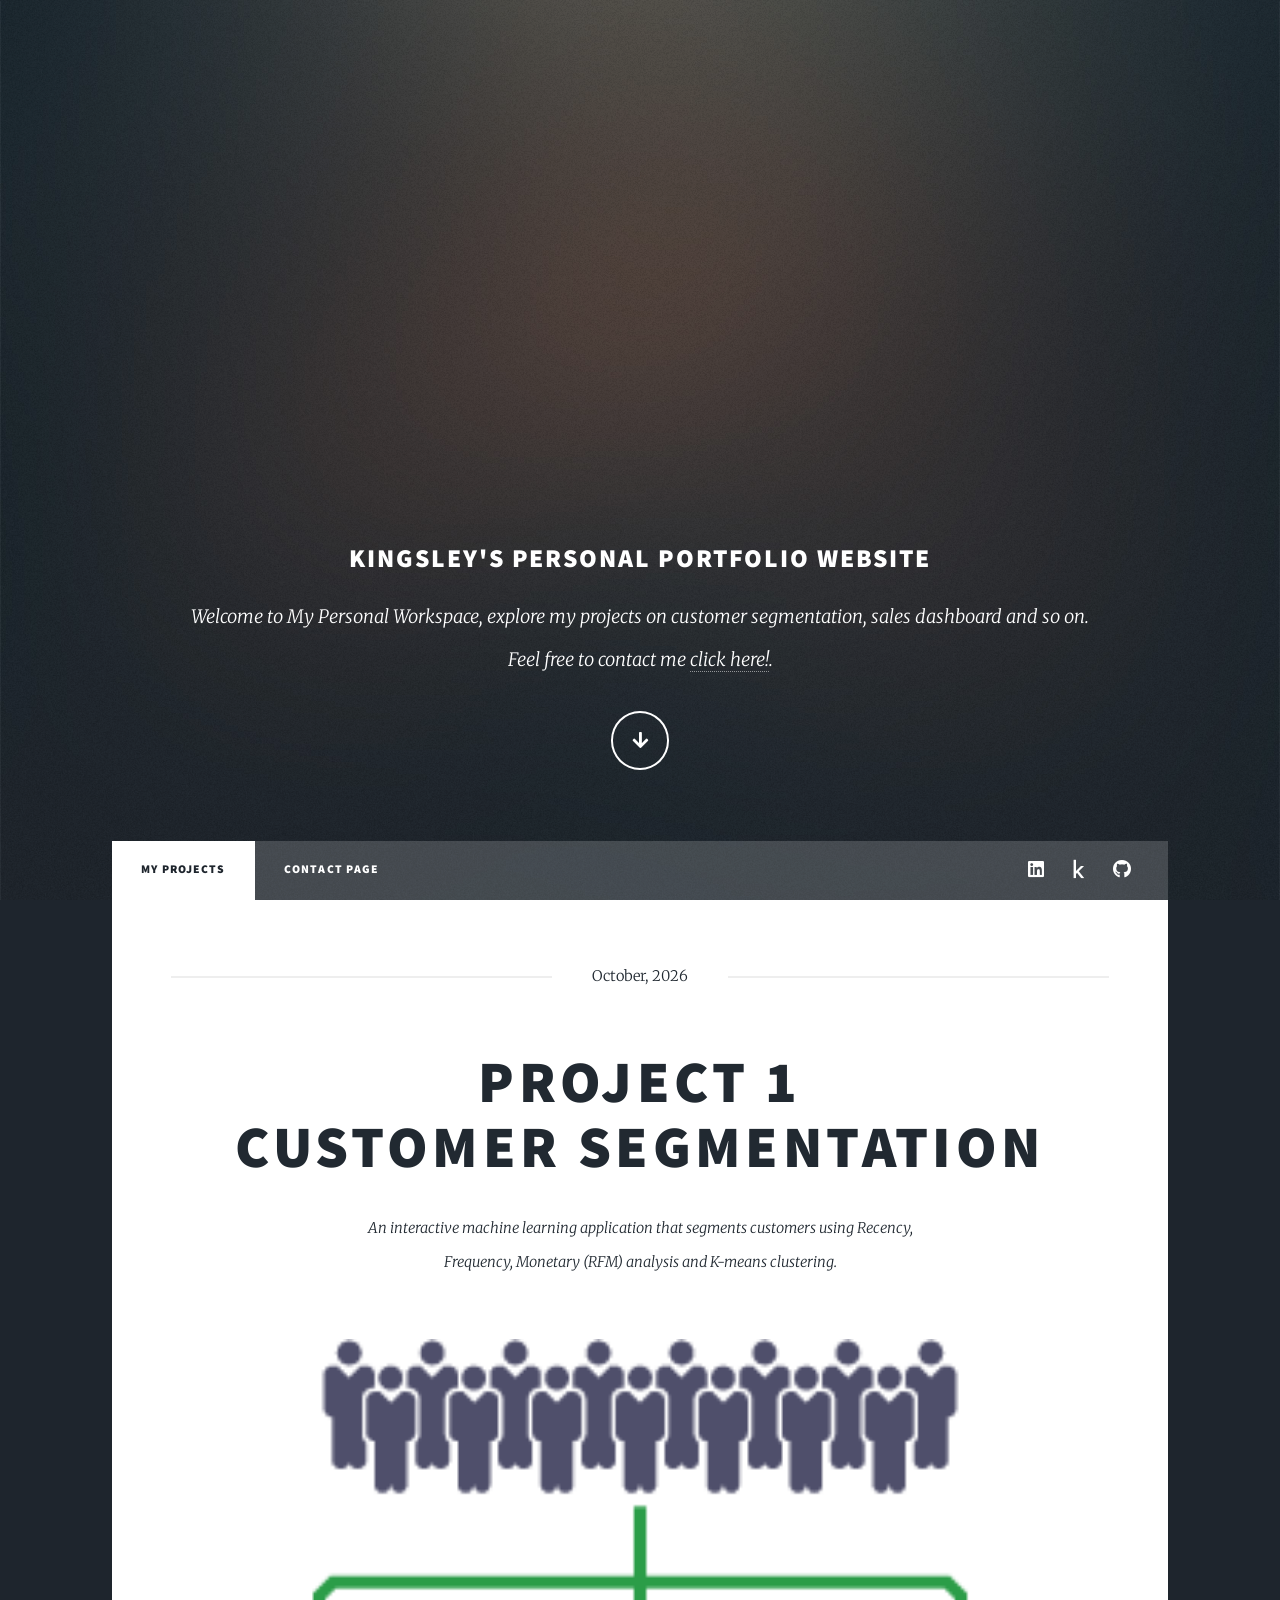
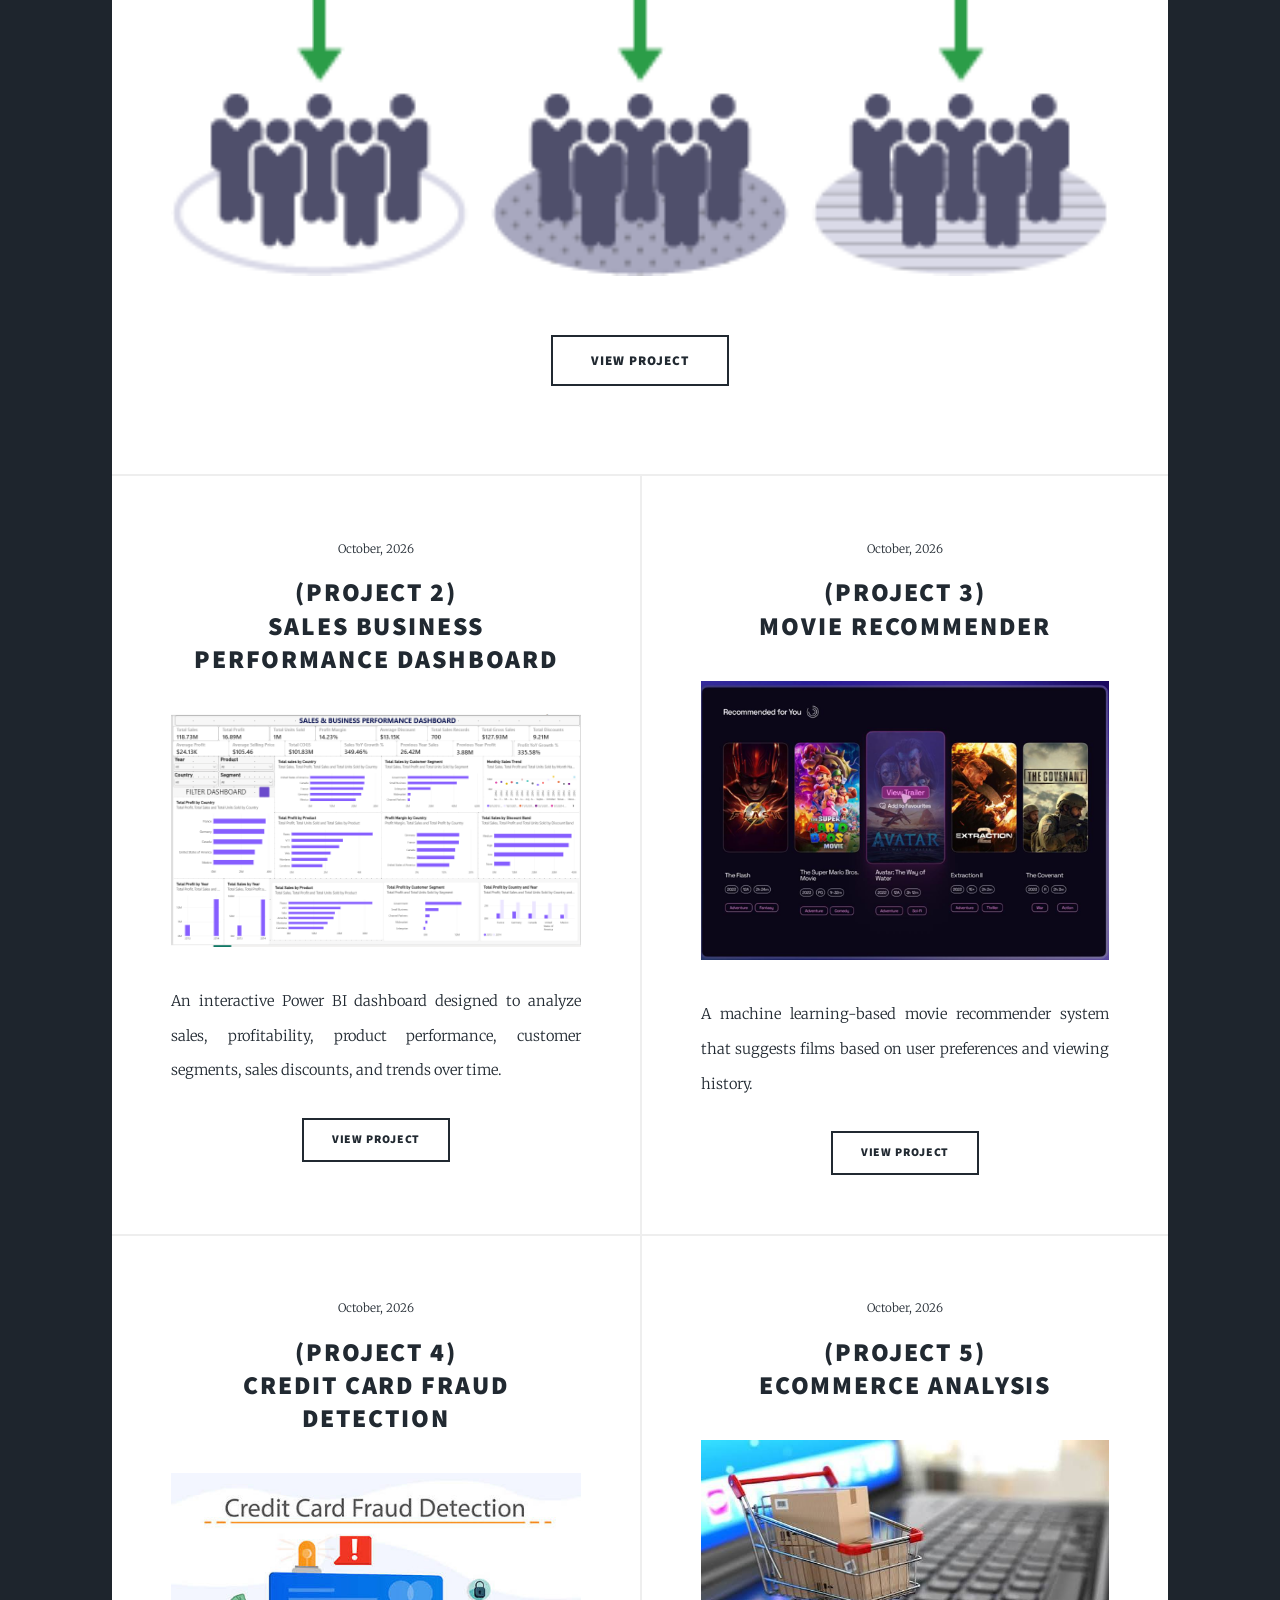
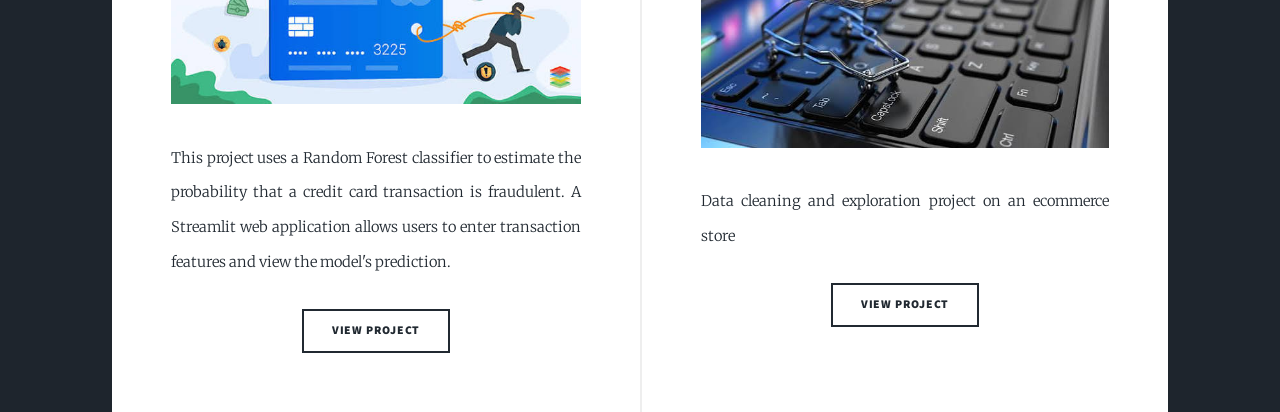
<file: index.html>
<!DOCTYPE HTML>
<!--
	Massively by HTML5 UP
	html5up.net | @ajlkn
	Free for personal and commercial use under the CCA 3.0 license (html5up.net/license)
-->
<html>
	<head>
		<title> KINGSLEY'S PERSONAL PORTFOLIO</title>
		<meta charset="utf-8" />
		<meta name="viewport" content="width=device-width, initial-scale=1, user-scalable=no" />
		<link rel="stylesheet" href="assets/css/main.css" />
		<noscript><link rel="stylesheet" href="assets/css/noscript.css" /></noscript>
	</head>
	<body class="is-preload">

		<!-- Wrapper -->
			<div id="wrapper" class="fade-in">

				<!-- Intro -->
					<div id="intro">
						<h2> Kingsley'S Personal Portfolio Website</h2>
						<p>Welcome to My Personal Workspace, explore my projects on customer segmentation, sales dashboard and so on.<br> Feel free to contact me <a href="https://www.linkedin.com/in/kingsley-ijeoma-csc-855b8b1a9?utm_source=share_via&utm_content=profile&utm_medium=member_android">click here!</a>.</p>
						<ul class="actions">
							<li><a href="#header" class="button icon solid solo fa-arrow-down scrolly">Continue</a></li>
						</ul>
					</div>

				<!-- Header -->
					<header id="header">
						<a href="index.html" class="logo">Explore Here!</a>
					</header>

				<!-- Nav -->
					<nav id="nav">
						<ul class="links">
							<li class="active"><a href="index.html">My Projects</a></li>
							<li><a href="generic.html">Contact Page</a></li>
							
						</ul>
						<ul class="icons">
							<li><a href="https://www.linkedin.com/in/kingsley-ijeoma-csc-855b8b1a9" class="icon brands fa-linkedin"><span class="label">LinkedIn</span></a></li>
							<li><a href="https://www.kaggle.com/kingsleyijeoma" class="icon brands fa-kaggle"><span class="label">Kaggle</span></a></li>
							<li><a href="https://github.com/kayDtechie3" class="icon brands fa-github"><span class="label">GitHub</span></a></li>
						</ul>
					</nav>

				<!-- Main -->
					<div id="main">

						<!-- Featured Post -->
							<article class="post featured">
								<header class="major">
									<span class="date">October, 2026</span>
									<h2><a href="https://github.com/kayDtechie3/customer-segmentation-system">Project 1<br />
									Customer Segmentation</a></h2>
									<p>An interactive machine learning application that segments customers using Recency,<br />
									 Frequency, Monetary (RFM) analysis and K-means clustering.<br />
									</p>
								</header>
								<a href="https://github.com/kayDtechie3/customer-segmentation-system" class="image main"><img src="images\customer_segmentation.png" alt="Kingsley's Portfolio Image" /></a>
								<ul class="actions special">
									<li><a href="https://customer-segmentation-system-8zztccyfv5piw8upzzueej.streamlit.app/" class="button large">View Project</a></li>
								</ul>
							</article>

						<!-- Posts -->
							<section class="posts">
								<article>
									<header>
										<span class="date">October, 2026</span>
										<h2><a href="https://github.com/kayDtechie3/sales-business-performance-dashboard">(Project 2)<br />
										Sales Business Performance Dashboard</a></h2>
									</header>
									<a href="https://github.com/kayDtechie3/sales-business-performance-dashboard" class="image fit"><img src="images\dashboard_preview.png" alt="" /></a>
									<p>An interactive Power BI dashboard designed to analyze sales, profitability, product performance, customer segments, sales discounts, and trends over time.</p>
									<ul class="actions special">
										<li><a href="https://github.com/kayDtechie3/sales-business-performance-dashboard/blob/main/Sales_Business_Performance_Dashboard.pbix" class="button">View Project</a></li>
									</ul>
								</article>
								<article>
									<header>
										<span class="date">October, 2026</span>
										<h2><a href="https://github.com/kayDtechie3/jaycinematch-movie-recommender">(Project 3)<br />
										Movie Recommender</a></h2>
									</header>
									<a href="https://github.com/kayDtechie3/jaycinematch-movie-recommender" class="image fit"><img src="images\rec.png" alt="" /></a>
									<p>A machine learning-based movie recommender system that suggests films based on user preferences and viewing history.</p>
									<ul class="actions special">
										<li><a href="https://github.com/kayDtechie3/jaycinematch-movie-recommender/blob/main/movies_rec.pkl" class="button">View Project</a></li>
									</ul>
								</article>
								<article>
									<header>
										<span class="date">October, 2026</span>
										<h2><a href="https://github.com/kayDtechie3/credit-card-fraud-detection">(Project 4)<br />
										Credit Card fraud detection</a></h2>
									</header>
									<a href="https://github.com/kayDtechie3/credit-card-fraud-detection" class="image fit"><img src="images\Fraud.jpg" alt="" /></a>
									<p>This project uses a Random Forest classifier to estimate the probability that a credit card transaction is fraudulent. A Streamlit web application allows users to enter transaction features and view the model's prediction.</p>
									<ul class="actions special">
										<li><a href="https://github.com/kayDtechie3/credit-card-fraud-detection" class="button">View Project</a></li>
									</ul>
								</article>
								<article>
									<header>
										<span class="date">October, 2026</span>
										<h2><a href="https://github.com/kayDtechie3/E-commerce-analysis">(Project 5)<br />
										Ecommerce Analysis</a></h2>
									</header>
									<a href="https://github.com/kayDtechie3/E-commerce-analysis" class="image fit"><img src="images\stores.jpg" alt="" /></a>
									<p>Data cleaning and exploration project on an ecommerce store </p>
									<ul class="actions special">
										<li><a href="https://github.com/kayDtechie3/E-commerce-analysis" class="button">View project</a></li>
									</ul>
								</article>
								
						

		<!-- Scripts -->
			<script src="assets/js/jquery.min.js"></script>
			<script src="assets/js/jquery.scrollex.min.js"></script>
			<script src="assets/js/jquery.scrolly.min.js"></script>
			<script src="assets/js/browser.min.js"></script>
			<script src="assets/js/breakpoints.min.js"></script>
			<script src="assets/js/util.js"></script>
			<script src="assets/js/main.js"></script>

	</body>
</html>
</file>
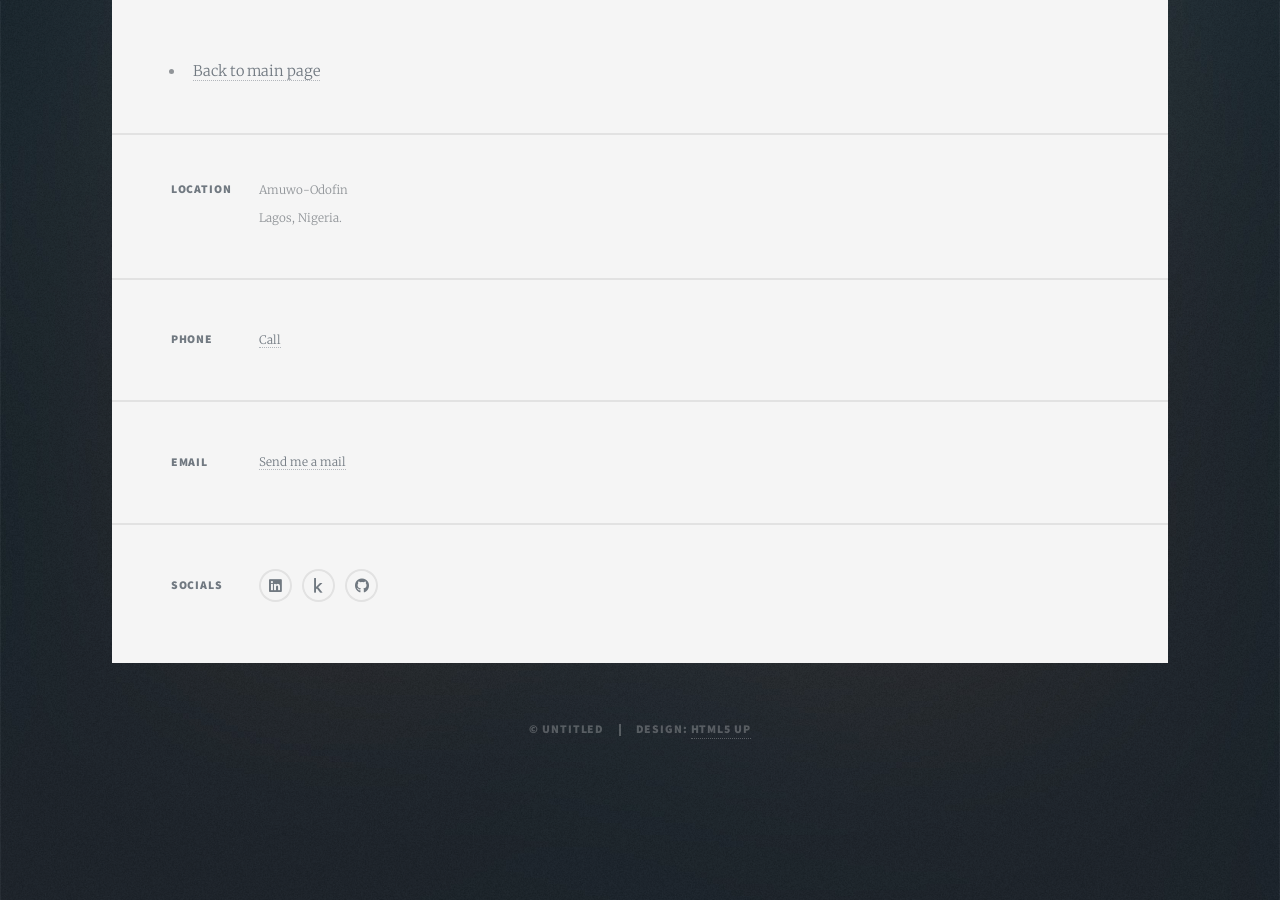
<file: generic.html>
<!DOCTYPE HTML>
<!--
	Massively by HTML5 UP
	html5up.net | @ajlkn
	Free for personal and commercial use under the CCA 3.0 license (html5up.net/license)
-->
<html>
	<head>
		<title>Generic Page - Massively by HTML5 UP</title>
		<meta charset="utf-8" />
		<meta name="viewport" content="width=device-width, initial-scale=1, user-scalable=no" />
		<link rel="stylesheet" href="assets/css/main.css" />
		<noscript><link rel="stylesheet" href="assets/css/noscript.css" /></noscript>
	</head>
	<body class="is-preload">
		<!-- Nav -->

            <div id="wrapper">
                    <footer id="footer">
						<section class="split contact">
							<section class="alt">
						<ul class="links">
							<li class="active"><a href="index.html">Back to main page</a></li>
						</ul>
						</section>
							<section class="alt">
								<h3>Location</h3>
								<p>Amuwo-Odofin<br />
								Lagos, Nigeria.</p>
							</section>
							<section>
								<h3>Phone</h3>
								<p><a href="+2349069329570">Call</a></p>
							</section>
							<section>
								<h3>Email</h3>
								<p><a href="ijeokingsley36@gmail.com">Send me a mail</a></p>
							</section>
							<section>
								<h3>Socials</h3>
								<ul class="icons alt">
									<li><a href="https://www.linkedin.com/in/kingsley-ijeoma-csc-855b8b1a9" class="icon brands fa-linkedin"><span class="label">LinkedIn</span></a></li>
							        <li><a href="https://www.kaggle.com/kingsleyijeoma" class="icon brands fa-kaggle"><span class="label">Kaggle</span></a></li>
							        <li><a href="https://github.com/kayDtechie3" class="icon brands fa-github"><span class="label">GitHub</span></a></li>
								</ul>
							</section>
						</section>
					</footer>

				<!-- Copyright -->
					<div id="copyright">
						<ul><li>&copy; Untitled</li><li>Design: <a href="https://html5up.net">HTML5 UP</a></li></ul>
					</div>

			</div>

		<!-- Scripts -->
			<script src="assets/js/jquery.min.js"></script>
			<script src="assets/js/jquery.scrollex.min.js"></script>
			<script src="assets/js/jquery.scrolly.min.js"></script>
			<script src="assets/js/browser.min.js"></script>
			<script src="assets/js/breakpoints.min.js"></script>
			<script src="assets/js/util.js"></script>
			<script src="assets/js/main.js"></script>

	</body>
</html>
</file>
<file: assets/css/main.css>
@import url(fontawesome-all.min.css);
@import url("https://fonts.googleapis.com/css?family=Merriweather:300,700,300italic,700italic|Source+Sans+Pro:900");

/*
	Massively by HTML5 UP
	html5up.net | @ajlkn
	Free for personal and commercial use under the CCA 3.0 license (html5up.net/license)
*/

html, body, div, span, applet, object,
iframe, h1, h2, h3, h4, h5, h6, p, blockquote,
pre, a, abbr, acronym, address, big, cite,
code, del, dfn, em, img, ins, kbd, q, s, samp,
small, strike, strong, sub, sup, tt, var, b,
u, i, center, dl, dt, dd, ol, ul, li, fieldset,
form, label, legend, table, caption, tbody,
tfoot, thead, tr, th, td, article, aside,
canvas, details, embed, figure, figcaption,
footer, header, hgroup, menu, nav, output, ruby,
section, summary, time, mark, audio, video {
	margin: 0;
	padding: 0;
	border: 0;
	font-size: 100%;
	font: inherit;
	vertical-align: baseline;}

article, aside, details, figcaption, figure,
footer, header, hgroup, menu, nav, section {
	display: block;}

body {
	line-height: 1;
}

ol, ul {
	list-style: none;
}

blockquote, q {
	quotes: none;
}

	blockquote:before, blockquote:after, q:before, q:after {
		content: '';
		content: none;
	}

table {
	border-collapse: collapse;
	border-spacing: 0;
}

body {
	-webkit-text-size-adjust: none;
}

mark {
	background-color: transparent;
	color: inherit;
}

input::-moz-focus-inner {
	border: 0;
	padding: 0;
}

input, select, textarea {
	-moz-appearance: none;
	-webkit-appearance: none;
	-ms-appearance: none;
	appearance: none;
}

/* Basic */

	@-ms-viewport {
		width: device-width;
	}

	body {
		-ms-overflow-style: scrollbar;
	}

	@media screen and (max-width: 480px) {

		html, body {
			min-width: 320px;
		}

	}

	html {
		box-sizing: border-box;
	}

	*, *:before, *:after {
		box-sizing: inherit;
	}

	body {
		background-color: #1e252d;
	}

		body.is-preload *, body.is-preload *:before, body.is-preload *:after {
			-moz-animation: none !important;
			-webkit-animation: none !important;
			-ms-animation: none !important;
			animation: none !important;
			-moz-transition: none !important;
			-webkit-transition: none !important;
			-ms-transition: none !important;
			transition: none !important;
		}

/* Type */

	html {
		font-size: 16pt;
	}

		@media screen and (max-width: 1680px) {

			html {
				font-size: 12pt;
			}

		}

		@media screen and (max-width: 1280px) {

			html {
				font-size: 11pt;
			}

		}

		@media screen and (max-width: 360px) {

			html {
				font-size: 10pt;
			}

		}

	body {
		color: #212931;
	}

	body, input, select, textarea {
		font-family: "Merriweather", Georgia, serif;
		font-weight: 300;
		font-size: 1rem;
		line-height: 2.375;
	}

	a {
		-moz-transition: color 0.2s ease-in-out, background-color 0.2s ease-in-out, border-color 0.2s ease-in-out, box-shadow 0.2s ease-in-out;
		-webkit-transition: color 0.2s ease-in-out, background-color 0.2s ease-in-out, border-color 0.2s ease-in-out, box-shadow 0.2s ease-in-out;
		-ms-transition: color 0.2s ease-in-out, background-color 0.2s ease-in-out, border-color 0.2s ease-in-out, box-shadow 0.2s ease-in-out;
		transition: color 0.2s ease-in-out, background-color 0.2s ease-in-out, border-color 0.2s ease-in-out, box-shadow 0.2s ease-in-out;
		border-bottom: dotted 1px;
		text-decoration: none;
	}

		a:hover {
			border-bottom-color: transparent;
		}

	strong, b {
		font-weight: 600;
	}

	em, i {
		font-style: italic;
	}

	p {
		text-align: justify;
		margin: 0 0 2rem 0;
	}

	h1, h2, h3, h4, h5, h6 {
		font-family: "Source Sans Pro", Helvetica, sans-serif;
		font-weight: 900;
		line-height: 1.5;
		letter-spacing: 0.075em;
		text-transform: uppercase;
		margin: 0 0 1rem 0;
	}

		h1 a, h2 a, h3 a, h4 a, h5 a, h6 a {
			border-bottom: 0;
			color: inherit;
			text-decoration: none;
		}

	h1 {
		font-size: 4rem;
		line-height: 1.1;
		margin: 0 0 2rem 0;
	}

	h2 {
		font-size: 1.75rem;
		line-height: 1.3;
		margin: 0 0 1.5rem 0;
	}

	h3 {
		font-size: 1.25rem;
		margin: 0 0 1.5rem 0;
	}

	h4 {
		font-size: 1rem;
	}

	h5 {
		font-size: 0.9rem;
	}

	h6 {
		font-size: 0.8rem;
	}

	sub {
		font-size: 0.8rem;
		position: relative;
		top: 0.5rem;
	}

	sup {
		font-size: 0.8rem;
		position: relative;
		top: -0.5rem;
	}

	blockquote {
		border-left: solid 4px;
		font-style: italic;
		margin: 0 0 2rem 0;
		padding: 0.5rem 0 0.5rem 2rem;
	}

	code {
		border: solid 2px;
		font-family: "Courier New", monospace;
		font-size: 0.9rem;
		margin: 0 0.25rem;
		padding: 0.25rem 0.65rem;
	}

	pre {
		-webkit-overflow-scrolling: touch;
		font-family: "Courier New", monospace;
		font-size: 0.9rem;
		margin: 0 0 2rem 0;
	}

		pre code {
			display: block;
			line-height: 1.75;
			padding: 1rem 1.5rem;
			overflow-x: auto;
		}

	hr {
		border: 0;
		border-bottom: solid 2px;
		margin: 3rem 0;
	}

		hr.major {
			margin: 5rem 0;
		}

	.align-left {
		text-align: left;
	}

	.align-center {
		text-align: center;
	}

	.align-right {
		text-align: right;
	}

	input, select, textarea {
		color: #212931;
	}

	a {
		color: #212931;
		border-bottom-color: rgba(33, 41, 49, 0.5);
	}

		a:hover {
			border-bottom-color: transparent;
			color: #18bfef !important;
		}

	strong, b {
		color: #212931;
	}

	h1, h2, h3, h4, h5, h6 {
		color: #212931;
	}

	blockquote {
		border-left-color: #eeeeee;
	}

	code {
		background: rgba(220, 220, 220, 0.25);
		border-color: #eeeeee;
	}

	hr {
		border-bottom-color: #eeeeee;
	}

/* Row */

	.row {
		display: flex;
		flex-wrap: wrap;
		box-sizing: border-box;
		align-items: stretch;
	}

		.row > * {
			box-sizing: border-box;
		}

		.row.gtr-uniform > * > :last-child {
			margin-bottom: 0;
		}

		.row.aln-left {
			justify-content: flex-start;
		}

		.row.aln-center {
			justify-content: center;
		}

		.row.aln-right {
			justify-content: flex-end;
		}

		.row.aln-top {
			align-items: flex-start;
		}

		.row.aln-middle {
			align-items: center;
		}

		.row.aln-bottom {
			align-items: flex-end;
		}

		.row > .imp {
			order: -1;
		}

		.row > .col-1 {
			width: 8.33333%;
		}

		.row > .off-1 {
			margin-left: 8.33333%;
		}

		.row > .col-2 {
			width: 16.66667%;
		}

		.row > .off-2 {
			margin-left: 16.66667%;
		}

		.row > .col-3 {
			width: 25%;
		}

		.row > .off-3 {
			margin-left: 25%;
		}

		.row > .col-4 {
			width: 33.33333%;
		}

		.row > .off-4 {
			margin-left: 33.33333%;
		}

		.row > .col-5 {
			width: 41.66667%;
		}

		.row > .off-5 {
			margin-left: 41.66667%;
		}

		.row > .col-6 {
			width: 50%;
		}

		.row > .off-6 {
			margin-left: 50%;
		}

		.row > .col-7 {
			width: 58.33333%;
		}

		.row > .off-7 {
			margin-left: 58.33333%;
		}

		.row > .col-8 {
			width: 66.66667%;
		}

		.row > .off-8 {
			margin-left: 66.66667%;
		}

		.row > .col-9 {
			width: 75%;
		}

		.row > .off-9 {
			margin-left: 75%;
		}

		.row > .col-10 {
			width: 83.33333%;
		}

		.row > .off-10 {
			margin-left: 83.33333%;
		}

		.row > .col-11 {
			width: 91.66667%;
		}

		.row > .off-11 {
			margin-left: 91.66667%;
		}

		.row > .col-12 {
			width: 100%;
		}

		.row > .off-12 {
			margin-left: 100%;
		}

		.row.gtr-0 {
			margin-top: 0;
			margin-left: 0rem;
		}

			.row.gtr-0 > * {
				padding: 0 0 0 0rem;
			}

			.row.gtr-0.gtr-uniform {
				margin-top: 0rem;
			}

				.row.gtr-0.gtr-uniform > * {
					padding-top: 0rem;
				}

		.row.gtr-25 {
			margin-top: 0;
			margin-left: -0.375rem;
		}

			.row.gtr-25 > * {
				padding: 0 0 0 0.375rem;
			}

			.row.gtr-25.gtr-uniform {
				margin-top: -0.375rem;
			}

				.row.gtr-25.gtr-uniform > * {
					padding-top: 0.375rem;
				}

		.row.gtr-50 {
			margin-top: 0;
			margin-left: -0.75rem;
		}

			.row.gtr-50 > * {
				padding: 0 0 0 0.75rem;
			}

			.row.gtr-50.gtr-uniform {
				margin-top: -0.75rem;
			}

				.row.gtr-50.gtr-uniform > * {
					padding-top: 0.75rem;
				}

		.row {
			margin-top: 0;
			margin-left: -1.5rem;
		}

			.row > * {
				padding: 0 0 0 1.5rem;
			}

			.row.gtr-uniform {
				margin-top: -1.5rem;
			}

				.row.gtr-uniform > * {
					padding-top: 1.5rem;
				}

		.row.gtr-150 {
			margin-top: 0;
			margin-left: -2.25rem;
		}

			.row.gtr-150 > * {
				padding: 0 0 0 2.25rem;
			}

			.row.gtr-150.gtr-uniform {
				margin-top: -2.25rem;
			}

				.row.gtr-150.gtr-uniform > * {
					padding-top: 2.25rem;
				}

		.row.gtr-200 {
			margin-top: 0;
			margin-left: -3rem;
		}

			.row.gtr-200 > * {
				padding: 0 0 0 3rem;
			}

			.row.gtr-200.gtr-uniform {
				margin-top: -3rem;
			}

				.row.gtr-200.gtr-uniform > * {
					padding-top: 3rem;
				}

		@media screen and (max-width: 1680px) {

			.row {
				display: flex;
				flex-wrap: wrap;
				box-sizing: border-box;
				align-items: stretch;
			}

				.row > * {
					box-sizing: border-box;
				}

				.row.gtr-uniform > * > :last-child {
					margin-bottom: 0;
				}

				.row.aln-left {
					justify-content: flex-start;
				}

				.row.aln-center {
					justify-content: center;
				}

				.row.aln-right {
					justify-content: flex-end;
				}

				.row.aln-top {
					align-items: flex-start;
				}

				.row.aln-middle {
					align-items: center;
				}

				.row.aln-bottom {
					align-items: flex-end;
				}

				.row > .imp-xlarge {
					order: -1;
				}

				.row > .col-1-xlarge {
					width: 8.33333%;
				}

				.row > .off-1-xlarge {
					margin-left: 8.33333%;
				}

				.row > .col-2-xlarge {
					width: 16.66667%;
				}

				.row > .off-2-xlarge {
					margin-left: 16.66667%;
				}

				.row > .col-3-xlarge {
					width: 25%;
				}

				.row > .off-3-xlarge {
					margin-left: 25%;
				}

				.row > .col-4-xlarge {
					width: 33.33333%;
				}

				.row > .off-4-xlarge {
					margin-left: 33.33333%;
				}

				.row > .col-5-xlarge {
					width: 41.66667%;
				}

				.row > .off-5-xlarge {
					margin-left: 41.66667%;
				}

				.row > .col-6-xlarge {
					width: 50%;
				}

				.row > .off-6-xlarge {
					margin-left: 50%;
				}

				.row > .col-7-xlarge {
					width: 58.33333%;
				}

				.row > .off-7-xlarge {
					margin-left: 58.33333%;
				}

				.row > .col-8-xlarge {
					width: 66.66667%;
				}

				.row > .off-8-xlarge {
					margin-left: 66.66667%;
				}

				.row > .col-9-xlarge {
					width: 75%;
				}

				.row > .off-9-xlarge {
					margin-left: 75%;
				}

				.row > .col-10-xlarge {
					width: 83.33333%;
				}

				.row > .off-10-xlarge {
					margin-left: 83.33333%;
				}

				.row > .col-11-xlarge {
					width: 91.66667%;
				}

				.row > .off-11-xlarge {
					margin-left: 91.66667%;
				}

				.row > .col-12-xlarge {
					width: 100%;
				}

				.row > .off-12-xlarge {
					margin-left: 100%;
				}

				.row.gtr-0 {
					margin-top: 0;
					margin-left: 0rem;
				}

					.row.gtr-0 > * {
						padding: 0 0 0 0rem;
					}

					.row.gtr-0.gtr-uniform {
						margin-top: 0rem;
					}

						.row.gtr-0.gtr-uniform > * {
							padding-top: 0rem;
						}

				.row.gtr-25 {
					margin-top: 0;
					margin-left: -0.375rem;
				}

					.row.gtr-25 > * {
						padding: 0 0 0 0.375rem;
					}

					.row.gtr-25.gtr-uniform {
						margin-top: -0.375rem;
					}

						.row.gtr-25.gtr-uniform > * {
							padding-top: 0.375rem;
						}

				.row.gtr-50 {
					margin-top: 0;
					margin-left: -0.75rem;
				}

					.row.gtr-50 > * {
						padding: 0 0 0 0.75rem;
					}

					.row.gtr-50.gtr-uniform {
						margin-top: -0.75rem;
					}

						.row.gtr-50.gtr-uniform > * {
							padding-top: 0.75rem;
						}

				.row {
					margin-top: 0;
					margin-left: -1.5rem;
				}

					.row > * {
						padding: 0 0 0 1.5rem;
					}

					.row.gtr-uniform {
						margin-top: -1.5rem;
					}

						.row.gtr-uniform > * {
							padding-top: 1.5rem;
						}

				.row.gtr-150 {
					margin-top: 0;
					margin-left: -2.25rem;
				}

					.row.gtr-150 > * {
						padding: 0 0 0 2.25rem;
					}

					.row.gtr-150.gtr-uniform {
						margin-top: -2.25rem;
					}

						.row.gtr-150.gtr-uniform > * {
							padding-top: 2.25rem;
						}

				.row.gtr-200 {
					margin-top: 0;
					margin-left: -3rem;
				}

					.row.gtr-200 > * {
						padding: 0 0 0 3rem;
					}

					.row.gtr-200.gtr-uniform {
						margin-top: -3rem;
					}

						.row.gtr-200.gtr-uniform > * {
							padding-top: 3rem;
						}

		}

		@media screen and (max-width: 1280px) {

			.row {
				display: flex;
				flex-wrap: wrap;
				box-sizing: border-box;
				align-items: stretch;
			}

				.row > * {
					box-sizing: border-box;
				}

				.row.gtr-uniform > * > :last-child {
					margin-bottom: 0;
				}

				.row.aln-left {
					justify-content: flex-start;
				}

				.row.aln-center {
					justify-content: center;
				}

				.row.aln-right {
					justify-content: flex-end;
				}

				.row.aln-top {
					align-items: flex-start;
				}

				.row.aln-middle {
					align-items: center;
				}

				.row.aln-bottom {
					align-items: flex-end;
				}

				.row > .imp-large {
					order: -1;
				}

				.row > .col-1-large {
					width: 8.33333%;
				}

				.row > .off-1-large {
					margin-left: 8.33333%;
				}

				.row > .col-2-large {
					width: 16.66667%;
				}

				.row > .off-2-large {
					margin-left: 16.66667%;
				}

				.row > .col-3-large {
					width: 25%;
				}

				.row > .off-3-large {
					margin-left: 25%;
				}

				.row > .col-4-large {
					width: 33.33333%;
				}

				.row > .off-4-large {
					margin-left: 33.33333%;
				}

				.row > .col-5-large {
					width: 41.66667%;
				}

				.row > .off-5-large {
					margin-left: 41.66667%;
				}

				.row > .col-6-large {
					width: 50%;
				}

				.row > .off-6-large {
					margin-left: 50%;
				}

				.row > .col-7-large {
					width: 58.33333%;
				}

				.row > .off-7-large {
					margin-left: 58.33333%;
				}

				.row > .col-8-large {
					width: 66.66667%;
				}

				.row > .off-8-large {
					margin-left: 66.66667%;
				}

				.row > .col-9-large {
					width: 75%;
				}

				.row > .off-9-large {
					margin-left: 75%;
				}

				.row > .col-10-large {
					width: 83.33333%;
				}

				.row > .off-10-large {
					margin-left: 83.33333%;
				}

				.row > .col-11-large {
					width: 91.66667%;
				}

				.row > .off-11-large {
					margin-left: 91.66667%;
				}

				.row > .col-12-large {
					width: 100%;
				}

				.row > .off-12-large {
					margin-left: 100%;
				}

				.row.gtr-0 {
					margin-top: 0;
					margin-left: 0rem;
				}

					.row.gtr-0 > * {
						padding: 0 0 0 0rem;
					}

					.row.gtr-0.gtr-uniform {
						margin-top: 0rem;
					}

						.row.gtr-0.gtr-uniform > * {
							padding-top: 0rem;
						}

				.row.gtr-25 {
					margin-top: 0;
					margin-left: -0.375rem;
				}

					.row.gtr-25 > * {
						padding: 0 0 0 0.375rem;
					}

					.row.gtr-25.gtr-uniform {
						margin-top: -0.375rem;
					}

						.row.gtr-25.gtr-uniform > * {
							padding-top: 0.375rem;
						}

				.row.gtr-50 {
					margin-top: 0;
					margin-left: -0.75rem;
				}

					.row.gtr-50 > * {
						padding: 0 0 0 0.75rem;
					}

					.row.gtr-50.gtr-uniform {
						margin-top: -0.75rem;
					}

						.row.gtr-50.gtr-uniform > * {
							padding-top: 0.75rem;
						}

				.row {
					margin-top: 0;
					margin-left: -1.5rem;
				}

					.row > * {
						padding: 0 0 0 1.5rem;
					}

					.row.gtr-uniform {
						margin-top: -1.5rem;
					}

						.row.gtr-uniform > * {
							padding-top: 1.5rem;
						}

				.row.gtr-150 {
					margin-top: 0;
					margin-left: -2.25rem;
				}

					.row.gtr-150 > * {
						padding: 0 0 0 2.25rem;
					}

					.row.gtr-150.gtr-uniform {
						margin-top: -2.25rem;
					}

						.row.gtr-150.gtr-uniform > * {
							padding-top: 2.25rem;
						}

				.row.gtr-200 {
					margin-top: 0;
					margin-left: -3rem;
				}

					.row.gtr-200 > * {
						padding: 0 0 0 3rem;
					}

					.row.gtr-200.gtr-uniform {
						margin-top: -3rem;
					}

						.row.gtr-200.gtr-uniform > * {
							padding-top: 3rem;
						}

		}

		@media screen and (max-width: 980px) {

			.row {
				display: flex;
				flex-wrap: wrap;
				box-sizing: border-box;
				align-items: stretch;
			}

				.row > * {
					box-sizing: border-box;
				}

				.row.gtr-uniform > * > :last-child {
					margin-bottom: 0;
				}

				.row.aln-left {
					justify-content: flex-start;
				}

				.row.aln-center {
					justify-content: center;
				}

				.row.aln-right {
					justify-content: flex-end;
				}

				.row.aln-top {
					align-items: flex-start;
				}

				.row.aln-middle {
					align-items: center;
				}

				.row.aln-bottom {
					align-items: flex-end;
				}

				.row > .imp-medium {
					order: -1;
				}

				.row > .col-1-medium {
					width: 8.33333%;
				}

				.row > .off-1-medium {
					margin-left: 8.33333%;
				}

				.row > .col-2-medium {
					width: 16.66667%;
				}

				.row > .off-2-medium {
					margin-left: 16.66667%;
				}

				.row > .col-3-medium {
					width: 25%;
				}

				.row > .off-3-medium {
					margin-left: 25%;
				}

				.row > .col-4-medium {
					width: 33.33333%;
				}

				.row > .off-4-medium {
					margin-left: 33.33333%;
				}

				.row > .col-5-medium {
					width: 41.66667%;
				}

				.row > .off-5-medium {
					margin-left: 41.66667%;
				}

				.row > .col-6-medium {
					width: 50%;
				}

				.row > .off-6-medium {
					margin-left: 50%;
				}

				.row > .col-7-medium {
					width: 58.33333%;
				}

				.row > .off-7-medium {
					margin-left: 58.33333%;
				}

				.row > .col-8-medium {
					width: 66.66667%;
				}

				.row > .off-8-medium {
					margin-left: 66.66667%;
				}

				.row > .col-9-medium {
					width: 75%;
				}

				.row > .off-9-medium {
					margin-left: 75%;
				}

				.row > .col-10-medium {
					width: 83.33333%;
				}

				.row > .off-10-medium {
					margin-left: 83.33333%;
				}

				.row > .col-11-medium {
					width: 91.66667%;
				}

				.row > .off-11-medium {
					margin-left: 91.66667%;
				}

				.row > .col-12-medium {
					width: 100%;
				}

				.row > .off-12-medium {
					margin-left: 100%;
				}

				.row.gtr-0 {
					margin-top: 0;
					margin-left: 0rem;
				}

					.row.gtr-0 > * {
						padding: 0 0 0 0rem;
					}

					.row.gtr-0.gtr-uniform {
						margin-top: 0rem;
					}

						.row.gtr-0.gtr-uniform > * {
							padding-top: 0rem;
						}

				.row.gtr-25 {
					margin-top: 0;
					margin-left: -0.375rem;
				}

					.row.gtr-25 > * {
						padding: 0 0 0 0.375rem;
					}

					.row.gtr-25.gtr-uniform {
						margin-top: -0.375rem;
					}

						.row.gtr-25.gtr-uniform > * {
							padding-top: 0.375rem;
						}

				.row.gtr-50 {
					margin-top: 0;
					margin-left: -0.75rem;
				}

					.row.gtr-50 > * {
						padding: 0 0 0 0.75rem;
					}

					.row.gtr-50.gtr-uniform {
						margin-top: -0.75rem;
					}

						.row.gtr-50.gtr-uniform > * {
							padding-top: 0.75rem;
						}

				.row {
					margin-top: 0;
					margin-left: -1.5rem;
				}

					.row > * {
						padding: 0 0 0 1.5rem;
					}

					.row.gtr-uniform {
						margin-top: -1.5rem;
					}

						.row.gtr-uniform > * {
							padding-top: 1.5rem;
						}

				.row.gtr-150 {
					margin-top: 0;
					margin-left: -2.25rem;
				}

					.row.gtr-150 > * {
						padding: 0 0 0 2.25rem;
					}

					.row.gtr-150.gtr-uniform {
						margin-top: -2.25rem;
					}

						.row.gtr-150.gtr-uniform > * {
							padding-top: 2.25rem;
						}

				.row.gtr-200 {
					margin-top: 0;
					margin-left: -3rem;
				}

					.row.gtr-200 > * {
						padding: 0 0 0 3rem;
					}

					.row.gtr-200.gtr-uniform {
						margin-top: -3rem;
					}

						.row.gtr-200.gtr-uniform > * {
							padding-top: 3rem;
						}

		}

		@media screen and (max-width: 736px) {

			.row {
				display: flex;
				flex-wrap: wrap;
				box-sizing: border-box;
				align-items: stretch;
			}

				.row > * {
					box-sizing: border-box;
				}

				.row.gtr-uniform > * > :last-child {
					margin-bottom: 0;
				}

				.row.aln-left {
					justify-content: flex-start;
				}

				.row.aln-center {
					justify-content: center;
				}

				.row.aln-right {
					justify-content: flex-end;
				}

				.row.aln-top {
					align-items: flex-start;
				}

				.row.aln-middle {
					align-items: center;
				}

				.row.aln-bottom {
					align-items: flex-end;
				}

				.row > .imp-small {
					order: -1;
				}

				.row > .col-1-small {
					width: 8.33333%;
				}

				.row > .off-1-small {
					margin-left: 8.33333%;
				}

				.row > .col-2-small {
					width: 16.66667%;
				}

				.row > .off-2-small {
					margin-left: 16.66667%;
				}

				.row > .col-3-small {
					width: 25%;
				}

				.row > .off-3-small {
					margin-left: 25%;
				}

				.row > .col-4-small {
					width: 33.33333%;
				}

				.row > .off-4-small {
					margin-left: 33.33333%;
				}

				.row > .col-5-small {
					width: 41.66667%;
				}

				.row > .off-5-small {
					margin-left: 41.66667%;
				}

				.row > .col-6-small {
					width: 50%;
				}

				.row > .off-6-small {
					margin-left: 50%;
				}

				.row > .col-7-small {
					width: 58.33333%;
				}

				.row > .off-7-small {
					margin-left: 58.33333%;
				}

				.row > .col-8-small {
					width: 66.66667%;
				}

				.row > .off-8-small {
					margin-left: 66.66667%;
				}

				.row > .col-9-small {
					width: 75%;
				}

				.row > .off-9-small {
					margin-left: 75%;
				}

				.row > .col-10-small {
					width: 83.33333%;
				}

				.row > .off-10-small {
					margin-left: 83.33333%;
				}

				.row > .col-11-small {
					width: 91.66667%;
				}

				.row > .off-11-small {
					margin-left: 91.66667%;
				}

				.row > .col-12-small {
					width: 100%;
				}

				.row > .off-12-small {
					margin-left: 100%;
				}

				.row.gtr-0 {
					margin-top: 0;
					margin-left: 0rem;
				}

					.row.gtr-0 > * {
						padding: 0 0 0 0rem;
					}

					.row.gtr-0.gtr-uniform {
						margin-top: 0rem;
					}

						.row.gtr-0.gtr-uniform > * {
							padding-top: 0rem;
						}

				.row.gtr-25 {
					margin-top: 0;
					margin-left: -0.375rem;
				}

					.row.gtr-25 > * {
						padding: 0 0 0 0.375rem;
					}

					.row.gtr-25.gtr-uniform {
						margin-top: -0.375rem;
					}

						.row.gtr-25.gtr-uniform > * {
							padding-top: 0.375rem;
						}

				.row.gtr-50 {
					margin-top: 0;
					margin-left: -0.75rem;
				}

					.row.gtr-50 > * {
						padding: 0 0 0 0.75rem;
					}

					.row.gtr-50.gtr-uniform {
						margin-top: -0.75rem;
					}

						.row.gtr-50.gtr-uniform > * {
							padding-top: 0.75rem;
						}

				.row {
					margin-top: 0;
					margin-left: -1.5rem;
				}

					.row > * {
						padding: 0 0 0 1.5rem;
					}

					.row.gtr-uniform {
						margin-top: -1.5rem;
					}

						.row.gtr-uniform > * {
							padding-top: 1.5rem;
						}

				.row.gtr-150 {
					margin-top: 0;
					margin-left: -2.25rem;
				}

					.row.gtr-150 > * {
						padding: 0 0 0 2.25rem;
					}

					.row.gtr-150.gtr-uniform {
						margin-top: -2.25rem;
					}

						.row.gtr-150.gtr-uniform > * {
							padding-top: 2.25rem;
						}

				.row.gtr-200 {
					margin-top: 0;
					margin-left: -3rem;
				}

					.row.gtr-200 > * {
						padding: 0 0 0 3rem;
					}

					.row.gtr-200.gtr-uniform {
						margin-top: -3rem;
					}

						.row.gtr-200.gtr-uniform > * {
							padding-top: 3rem;
						}

		}

		@media screen and (max-width: 480px) {

			.row {
				display: flex;
				flex-wrap: wrap;
				box-sizing: border-box;
				align-items: stretch;
			}

				.row > * {
					box-sizing: border-box;
				}

				.row.gtr-uniform > * > :last-child {
					margin-bottom: 0;
				}

				.row.aln-left {
					justify-content: flex-start;
				}

				.row.aln-center {
					justify-content: center;
				}

				.row.aln-right {
					justify-content: flex-end;
				}

				.row.aln-top {
					align-items: flex-start;
				}

				.row.aln-middle {
					align-items: center;
				}

				.row.aln-bottom {
					align-items: flex-end;
				}

				.row > .imp-xsmall {
					order: -1;
				}

				.row > .col-1-xsmall {
					width: 8.33333%;
				}

				.row > .off-1-xsmall {
					margin-left: 8.33333%;
				}

				.row > .col-2-xsmall {
					width: 16.66667%;
				}

				.row > .off-2-xsmall {
					margin-left: 16.66667%;
				}

				.row > .col-3-xsmall {
					width: 25%;
				}

				.row > .off-3-xsmall {
					margin-left: 25%;
				}

				.row > .col-4-xsmall {
					width: 33.33333%;
				}

				.row > .off-4-xsmall {
					margin-left: 33.33333%;
				}

				.row > .col-5-xsmall {
					width: 41.66667%;
				}

				.row > .off-5-xsmall {
					margin-left: 41.66667%;
				}

				.row > .col-6-xsmall {
					width: 50%;
				}

				.row > .off-6-xsmall {
					margin-left: 50%;
				}

				.row > .col-7-xsmall {
					width: 58.33333%;
				}

				.row > .off-7-xsmall {
					margin-left: 58.33333%;
				}

				.row > .col-8-xsmall {
					width: 66.66667%;
				}

				.row > .off-8-xsmall {
					margin-left: 66.66667%;
				}

				.row > .col-9-xsmall {
					width: 75%;
				}

				.row > .off-9-xsmall {
					margin-left: 75%;
				}

				.row > .col-10-xsmall {
					width: 83.33333%;
				}

				.row > .off-10-xsmall {
					margin-left: 83.33333%;
				}

				.row > .col-11-xsmall {
					width: 91.66667%;
				}

				.row > .off-11-xsmall {
					margin-left: 91.66667%;
				}

				.row > .col-12-xsmall {
					width: 100%;
				}

				.row > .off-12-xsmall {
					margin-left: 100%;
				}

				.row.gtr-0 {
					margin-top: 0;
					margin-left: 0rem;
				}

					.row.gtr-0 > * {
						padding: 0 0 0 0rem;
					}

					.row.gtr-0.gtr-uniform {
						margin-top: 0rem;
					}

						.row.gtr-0.gtr-uniform > * {
							padding-top: 0rem;
						}

				.row.gtr-25 {
					margin-top: 0;
					margin-left: -0.375rem;
				}

					.row.gtr-25 > * {
						padding: 0 0 0 0.375rem;
					}

					.row.gtr-25.gtr-uniform {
						margin-top: -0.375rem;
					}

						.row.gtr-25.gtr-uniform > * {
							padding-top: 0.375rem;
						}

				.row.gtr-50 {
					margin-top: 0;
					margin-left: -0.75rem;
				}

					.row.gtr-50 > * {
						padding: 0 0 0 0.75rem;
					}

					.row.gtr-50.gtr-uniform {
						margin-top: -0.75rem;
					}

						.row.gtr-50.gtr-uniform > * {
							padding-top: 0.75rem;
						}

				.row {
					margin-top: 0;
					margin-left: -1.5rem;
				}

					.row > * {
						padding: 0 0 0 1.5rem;
					}

					.row.gtr-uniform {
						margin-top: -1.5rem;
					}

						.row.gtr-uniform > * {
							padding-top: 1.5rem;
						}

				.row.gtr-150 {
					margin-top: 0;
					margin-left: -2.25rem;
				}

					.row.gtr-150 > * {
						padding: 0 0 0 2.25rem;
					}

					.row.gtr-150.gtr-uniform {
						margin-top: -2.25rem;
					}

						.row.gtr-150.gtr-uniform > * {
							padding-top: 2.25rem;
						}

				.row.gtr-200 {
					margin-top: 0;
					margin-left: -3rem;
				}

					.row.gtr-200 > * {
						padding: 0 0 0 3rem;
					}

					.row.gtr-200.gtr-uniform {
						margin-top: -3rem;
					}

						.row.gtr-200.gtr-uniform > * {
							padding-top: 3rem;
						}

		}

		@media screen and (max-width: 360px) {

			.row {
				display: flex;
				flex-wrap: wrap;
				box-sizing: border-box;
				align-items: stretch;
			}

				.row > * {
					box-sizing: border-box;
				}

				.row.gtr-uniform > * > :last-child {
					margin-bottom: 0;
				}

				.row.aln-left {
					justify-content: flex-start;
				}

				.row.aln-center {
					justify-content: center;
				}

				.row.aln-right {
					justify-content: flex-end;
				}

				.row.aln-top {
					align-items: flex-start;
				}

				.row.aln-middle {
					align-items: center;
				}

				.row.aln-bottom {
					align-items: flex-end;
				}

				.row > .imp-xxsmall {
					order: -1;
				}

				.row > .col-1-xxsmall {
					width: 8.33333%;
				}

				.row > .off-1-xxsmall {
					margin-left: 8.33333%;
				}

				.row > .col-2-xxsmall {
					width: 16.66667%;
				}

				.row > .off-2-xxsmall {
					margin-left: 16.66667%;
				}

				.row > .col-3-xxsmall {
					width: 25%;
				}

				.row > .off-3-xxsmall {
					margin-left: 25%;
				}

				.row > .col-4-xxsmall {
					width: 33.33333%;
				}

				.row > .off-4-xxsmall {
					margin-left: 33.33333%;
				}

				.row > .col-5-xxsmall {
					width: 41.66667%;
				}

				.row > .off-5-xxsmall {
					margin-left: 41.66667%;
				}

				.row > .col-6-xxsmall {
					width: 50%;
				}

				.row > .off-6-xxsmall {
					margin-left: 50%;
				}

				.row > .col-7-xxsmall {
					width: 58.33333%;
				}

				.row > .off-7-xxsmall {
					margin-left: 58.33333%;
				}

				.row > .col-8-xxsmall {
					width: 66.66667%;
				}

				.row > .off-8-xxsmall {
					margin-left: 66.66667%;
				}

				.row > .col-9-xxsmall {
					width: 75%;
				}

				.row > .off-9-xxsmall {
					margin-left: 75%;
				}

				.row > .col-10-xxsmall {
					width: 83.33333%;
				}

				.row > .off-10-xxsmall {
					margin-left: 83.33333%;
				}

				.row > .col-11-xxsmall {
					width: 91.66667%;
				}

				.row > .off-11-xxsmall {
					margin-left: 91.66667%;
				}

				.row > .col-12-xxsmall {
					width: 100%;
				}

				.row > .off-12-xxsmall {
					margin-left: 100%;
				}

				.row.gtr-0 {
					margin-top: 0;
					margin-left: 0rem;
				}

					.row.gtr-0 > * {
						padding: 0 0 0 0rem;
					}

					.row.gtr-0.gtr-uniform {
						margin-top: 0rem;
					}

						.row.gtr-0.gtr-uniform > * {
							padding-top: 0rem;
						}

				.row.gtr-25 {
					margin-top: 0;
					margin-left: -0.375rem;
				}

					.row.gtr-25 > * {
						padding: 0 0 0 0.375rem;
					}

					.row.gtr-25.gtr-uniform {
						margin-top: -0.375rem;
					}

						.row.gtr-25.gtr-uniform > * {
							padding-top: 0.375rem;
						}

				.row.gtr-50 {
					margin-top: 0;
					margin-left: -0.75rem;
				}

					.row.gtr-50 > * {
						padding: 0 0 0 0.75rem;
					}

					.row.gtr-50.gtr-uniform {
						margin-top: -0.75rem;
					}

						.row.gtr-50.gtr-uniform > * {
							padding-top: 0.75rem;
						}

				.row {
					margin-top: 0;
					margin-left: -1.5rem;
				}

					.row > * {
						padding: 0 0 0 1.5rem;
					}

					.row.gtr-uniform {
						margin-top: -1.5rem;
					}

						.row.gtr-uniform > * {
							padding-top: 1.5rem;
						}

				.row.gtr-150 {
					margin-top: 0;
					margin-left: -2.25rem;
				}

					.row.gtr-150 > * {
						padding: 0 0 0 2.25rem;
					}

					.row.gtr-150.gtr-uniform {
						margin-top: -2.25rem;
					}

						.row.gtr-150.gtr-uniform > * {
							padding-top: 2.25rem;
						}

				.row.gtr-200 {
					margin-top: 0;
					margin-left: -3rem;
				}

					.row.gtr-200 > * {
						padding: 0 0 0 3rem;
					}

					.row.gtr-200.gtr-uniform {
						margin-top: -3rem;
					}

						.row.gtr-200.gtr-uniform > * {
							padding-top: 3rem;
						}

		}

/* Box */

	.box {
		border: solid 2px;
		margin-bottom: 2rem;
		padding: 1.5rem;
	}

		.box > :last-child,
		.box > :last-child > :last-child,
		.box > :last-child > :last-child > :last-child {
			margin-bottom: 0;
		}

		.box.alt {
			border: 0;
			border-radius: 0;
			padding: 0;
		}

	.box {
		border-color: #eeeeee;
	}

/* Button */

	input[type="submit"],
	input[type="reset"],
	input[type="button"],
	button,
	.button {
		-moz-appearance: none;
		-webkit-appearance: none;
		-ms-appearance: none;
		appearance: none;
		-moz-transition: background-color 0.2s ease-in-out, box-shadow 0.2s ease-in-out, color 0.2s ease-in-out;
		-webkit-transition: background-color 0.2s ease-in-out, box-shadow 0.2s ease-in-out, color 0.2s ease-in-out;
		-ms-transition: background-color 0.2s ease-in-out, box-shadow 0.2s ease-in-out, color 0.2s ease-in-out;
		transition: background-color 0.2s ease-in-out, box-shadow 0.2s ease-in-out, color 0.2s ease-in-out;
		border: 0;
		border-radius: 0;
		cursor: pointer;
		display: inline-block;
		font-family: "Source Sans Pro", Helvetica, sans-serif;
		font-size: 0.8rem;
		font-weight: 900;
		letter-spacing: 0.075em;
		height: 3rem;
		line-height: 3rem;
		padding: 0 2rem;
		text-align: center;
		text-decoration: none;
		text-transform: uppercase;
		white-space: nowrap;
	}

		input[type="submit"].icon:before,
		input[type="reset"].icon:before,
		input[type="button"].icon:before,
		button.icon:before,
		.button.icon:before {
			margin-right: 0.5rem;
		}

		input[type="submit"].icon.solo,
		input[type="reset"].icon.solo,
		input[type="button"].icon.solo,
		button.icon.solo,
		.button.icon.solo {
			position: relative;
			width: 4rem;
			height: 4rem;
			line-height: 4rem;
			border-radius: 4rem;
			text-indent: 4rem;
			overflow: hidden;
			padding: 0;
			white-space: nowrap;
		}

			input[type="submit"].icon.solo:before,
			input[type="reset"].icon.solo:before,
			input[type="button"].icon.solo:before,
			button.icon.solo:before,
			.button.icon.solo:before {
				position: absolute;
				display: block;
				top: 0;
				left: 0;
				width: inherit;
				height: inherit;
				line-height: inherit;
				font-size: 1.25rem;
				margin-right: 0;
				text-align: center;
				text-indent: 0;
			}

		input[type="submit"].fit,
		input[type="reset"].fit,
		input[type="button"].fit,
		button.fit,
		.button.fit {
			width: 100%;
		}

		input[type="submit"].small,
		input[type="reset"].small,
		input[type="button"].small,
		button.small,
		.button.small {
			font-size: 0.7rem;
			height: 2.5rem;
			line-height: 2.5rem;
			padding: 0 1.5rem;
		}

		input[type="submit"].large,
		input[type="reset"].large,
		input[type="button"].large,
		button.large,
		.button.large {
			font-size: 0.9rem;
			height: 3.5rem;
			line-height: 3.5rem;
			padding: 0 2.75rem;
		}

		@media screen and (max-width: 980px) {

			input[type="submit"],
			input[type="reset"],
			input[type="button"],
			button,
			.button {
				font-size: 0.9rem;
				height: 3.25rem;
				line-height: 3.25rem;
			}

				input[type="submit"].large,
				input[type="reset"].large,
				input[type="button"].large,
				button.large,
				.button.large {
					font-size: 1rem;
					height: 3.75rem;
					line-height: 3.75rem;
				}

		}

		input[type="submit"].disabled, input[type="submit"]:disabled,
		input[type="reset"].disabled,
		input[type="reset"]:disabled,
		input[type="button"].disabled,
		input[type="button"]:disabled,
		button.disabled,
		button:disabled,
		.button.disabled,
		.button:disabled {
			pointer-events: none;
			opacity: 0.25;
		}

	input[type="submit"],
	input[type="reset"],
	input[type="button"],
	button,
	.button {
		background-color: transparent;
		box-shadow: inset 0 0 0 2px #212931;
		color: #212931 !important;
	}

		input[type="submit"]:hover,
		input[type="reset"]:hover,
		input[type="button"]:hover,
		button:hover,
		.button:hover {
			box-shadow: inset 0 0 0 2px #18bfef;
			color: #18bfef !important;
		}

		input[type="submit"].primary,
		input[type="reset"].primary,
		input[type="button"].primary,
		button.primary,
		.button.primary {
			background-color: #212931;
			box-shadow: none;
			color: #ffffff !important;
		}

			input[type="submit"].primary:hover,
			input[type="reset"].primary:hover,
			input[type="button"].primary:hover,
			button.primary:hover,
			.button.primary:hover {
				background-color: #18bfef;
			}

/* Form */

	form {
		margin: 0 0 2rem 0;
	}

		form > :last-child {
			margin-bottom: 0;
		}

		form > .fields {
			display: -moz-flex;
			display: -webkit-flex;
			display: -ms-flex;
			display: flex;
			-moz-flex-wrap: wrap;
			-webkit-flex-wrap: wrap;
			-ms-flex-wrap: wrap;
			flex-wrap: wrap;
			width: calc(100% + 3rem);
			margin: -1.5rem 0 2rem -1.5rem;
		}

			form > .fields > .field {
				-moz-flex-grow: 0;
				-webkit-flex-grow: 0;
				-ms-flex-grow: 0;
				flex-grow: 0;
				-moz-flex-shrink: 0;
				-webkit-flex-shrink: 0;
				-ms-flex-shrink: 0;
				flex-shrink: 0;
				padding: 1.5rem 0 0 1.5rem;
				width: calc(100% - 1.5rem);
			}

				form > .fields > .field.half {
					width: calc(50% - 0.75rem);
				}

				form > .fields > .field.third {
					width: calc(100%/3 - 0.5rem);
				}

				form > .fields > .field.quarter {
					width: calc(25% - 0.375rem);
				}

		@media screen and (max-width: 480px) {

			form > .fields {
				width: calc(100% + 3rem);
				margin: -1.5rem 0 2rem -1.5rem;
			}

				form > .fields > .field {
					padding: 1.5rem 0 0 1.5rem;
					width: calc(100% - 1.5rem);
				}

					form > .fields > .field.half {
						width: calc(100% - 1.5rem);
					}

					form > .fields > .field.third {
						width: calc(100% - 1.5rem);
					}

					form > .fields > .field.quarter {
						width: calc(100% - 1.5rem);
					}

		}

	label {
		display: block;
		font-family: "Source Sans Pro", Helvetica, sans-serif;
		font-weight: 900;
		line-height: 1.5;
		letter-spacing: 0.075em;
		font-size: 0.8rem;
		text-transform: uppercase;
		margin: 0 0 0.75rem 0;
	}

		@media screen and (max-width: 980px) {

			label {
				font-size: 0.9rem;
			}

		}

	input[type="text"],
	input[type="password"],
	input[type="email"],
	select,
	textarea {
		-moz-appearance: none;
		-webkit-appearance: none;
		-ms-appearance: none;
		appearance: none;
		background: transparent;
		border-radius: 0;
		border: solid 2px;
		color: inherit;
		display: block;
		outline: 0;
		padding: 0 1rem;
		text-decoration: none;
		width: 100%;
	}

		input[type="text"]:invalid,
		input[type="password"]:invalid,
		input[type="email"]:invalid,
		select:invalid,
		textarea:invalid {
			box-shadow: none;
		}

	select {
		background-size: 1.25rem;
		background-repeat: no-repeat;
		background-position: calc(100% - 1rem) center;
		height: 3rem;
		padding-right: 3rem;
		text-overflow: ellipsis;
	}

		select:focus::-ms-value {
			background-color: transparent;
		}

		select::-ms-expand {
			display: none;
		}

	input[type="text"],
	input[type="password"],
	input[type="email"],
	select {
		height: 3rem;
	}

	textarea {
		padding: 0.75rem 1rem;
	}

	input[type="checkbox"],
	input[type="radio"] {
		-moz-appearance: none;
		-webkit-appearance: none;
		-ms-appearance: none;
		appearance: none;
		display: block;
		float: left;
		margin-right: -2rem;
		opacity: 0;
		width: 1rem;
		z-index: -1;
	}

		input[type="checkbox"] + label,
		input[type="radio"] + label {
			text-decoration: none;
			cursor: pointer;
			display: inline-block;
			font-size: 1rem;
			letter-spacing: 0;
			font-family: "Merriweather", Georgia, serif;
			text-transform: none;
			font-weight: 300;
			padding-left: 2.8rem;
			padding-right: 1rem;
			position: relative;
		}

			input[type="checkbox"] + label:before,
			input[type="radio"] + label:before {
				-moz-osx-font-smoothing: grayscale;
				-webkit-font-smoothing: antialiased;
				display: inline-block;
				font-style: normal;
				font-variant: normal;
				text-rendering: auto;
				line-height: 1;
				text-transform: none !important;
				font-family: 'Font Awesome 5 Free';
				font-weight: 900;
			}

			input[type="checkbox"] + label:before,
			input[type="radio"] + label:before {
				border-radius: 0;
				border: solid 2px;
				content: '';
				display: inline-block;
				font-size: 0.8rem;
				height: 1.8rem;
				left: 0;
				line-height: 1.65rem;
				position: absolute;
				text-align: center;
				top: -0.125rem;
				width: 1.8rem;
			}

		input[type="checkbox"]:checked + label:before,
		input[type="radio"]:checked + label:before {
			content: '\f00c';
		}

	input[type="checkbox"] + label:before {
		border-radius: 0;
	}

	input[type="radio"] + label:before {
		border-radius: 100%;
	}

	::-webkit-input-placeholder {
		opacity: 1.0;
	}

	:-moz-placeholder {
		opacity: 1.0;
	}

	::-moz-placeholder {
		opacity: 1.0;
	}

	:-ms-input-placeholder {
		opacity: 1.0;
	}

	label {
		color: #212931;
	}

	input[type="text"],
	input[type="password"],
	input[type="email"],
	select,
	textarea {
		border-color: #eeeeee;
	}

		input[type="text"]:focus,
		input[type="password"]:focus,
		input[type="email"]:focus,
		select:focus,
		textarea:focus {
			border-color: #18bfef;
		}

	select {
		background-image: url("data:image/svg+xml;charset=utf8,%3Csvg xmlns='http://www.w3.org/2000/svg' width='40' height='40' preserveAspectRatio='none' viewBox='0 0 40 40'%3E%3Cpath d='M9.4,12.3l10.4,10.4l10.4-10.4c0.2-0.2,0.5-0.4,0.9-0.4c0.3,0,0.6,0.1,0.9,0.4l3.3,3.3c0.2,0.2,0.4,0.5,0.4,0.9 c0,0.4-0.1,0.6-0.4,0.9L20.7,31.9c-0.2,0.2-0.5,0.4-0.9,0.4c-0.3,0-0.6-0.1-0.9-0.4L4.3,17.3c-0.2-0.2-0.4-0.5-0.4-0.9 c0-0.4,0.1-0.6,0.4-0.9l3.3-3.3c0.2-0.2,0.5-0.4,0.9-0.4S9.1,12.1,9.4,12.3z' fill='%23eeeeee' /%3E%3C/svg%3E");
	}

		select option {
			background-color: #ffffff;
			color: #212931;
		}

	.select-wrapper:before {
		color: #eeeeee;
	}

	input[type="checkbox"] + label,
	input[type="radio"] + label {
		color: #212931;
	}

		input[type="checkbox"] + label:before,
		input[type="radio"] + label:before {
			border-color: #eeeeee;
		}

	input[type="checkbox"]:checked + label:before,
	input[type="radio"]:checked + label:before {
		background-color: #212931;
		border-color: #212931;
		color: #ffffff;
	}

	input[type="checkbox"]:focus + label:before,
	input[type="radio"]:focus + label:before {
		border-color: #18bfef;
	}

	::-webkit-input-placeholder {
		color: #909498 !important;
	}

	:-moz-placeholder {
		color: #909498 !important;
	}

	::-moz-placeholder {
		color: #909498 !important;
	}

	:-ms-input-placeholder {
		color: #909498 !important;
	}

	.formerize-placeholder {
		color: #909498 !important;
	}

/* Icon */

	.icon {
		text-decoration: none;
		border-bottom: none;
		position: relative;
	}

		.icon:before {
			-moz-osx-font-smoothing: grayscale;
			-webkit-font-smoothing: antialiased;
			display: inline-block;
			font-style: normal;
			font-variant: normal;
			text-rendering: auto;
			line-height: 1;
			text-transform: none !important;
			font-family: 'Font Awesome 5 Free';
			font-weight: 400;
		}

		.icon > .label {
			display: none;
		}

		.icon:before {
			line-height: inherit;
		}

		.icon.solid:before {
			font-weight: 900;
		}

		.icon.brands:before {
			font-family: 'Font Awesome 5 Brands';
		}

/* Image */

	.image {
		border: 0;
		display: inline-block;
		position: relative;
	}

		.image img {
			display: block;
		}

		.image.left, .image.right {
			max-width: 40%;
		}

			.image.left img, .image.right img {
				width: 100%;
			}

		.image.left {
			float: left;
			margin: 0 2rem 2rem 0;
			top: 0.75rem;
		}

		.image.right {
			float: right;
			margin: 0 0 2rem 2rem;
			top: 0.75rem;
		}

		.image.fit {
			display: block;
			margin: 2.5rem 0;
			width: 100%;
		}

			.image.fit:first-child {
				margin-top: 0;
			}

			.image.fit img {
				width: 100%;
			}

		.image.main {
			display: block;
			margin: 4rem 0;
			width: 100%;
		}

			.image.main:first-child {
				margin-top: 0;
			}

			.image.main img {
				width: 100%;
			}

		@media screen and (max-width: 736px) {

			.image.fit {
				margin: 2rem 0;
			}

			.image.main {
				margin: 2rem 0;
			}

		}

	a.image {
		overflow: hidden;
	}

		a.image img {
			-moz-transition: -moz-transform 0.2s ease-out;
			-webkit-transition: -webkit-transform 0.2s ease-out;
			-ms-transition: -ms-transform 0.2s ease-out;
			transition: transform 0.2s ease-out;
		}

		a.image:hover img {
			-moz-transform: scale(1.05);
			-webkit-transform: scale(1.05);
			-ms-transform: scale(1.05);
			transform: scale(1.05);
		}

/* Actions */

	ul.actions {
		display: -moz-flex;
		display: -webkit-flex;
		display: -ms-flex;
		display: flex;
		cursor: default;
		list-style: none;
		margin-left: -1rem;
		padding-left: 0;
	}

		ul.actions li {
			padding: 0 0 0 1rem;
			vertical-align: middle;
		}

		ul.actions.special {
			-moz-justify-content: center;
			-webkit-justify-content: center;
			-ms-justify-content: center;
			justify-content: center;
			width: 100%;
			margin-left: 0;
		}

			ul.actions.special li:first-child {
				padding-left: 0;
			}

		ul.actions.stacked {
			-moz-flex-direction: column;
			-webkit-flex-direction: column;
			-ms-flex-direction: column;
			flex-direction: column;
			margin-left: 0;
		}

			ul.actions.stacked li {
				padding: 1.3rem 0 0 0;
			}

				ul.actions.stacked li:first-child {
					padding-top: 0;
				}

		ul.actions.fit {
			width: calc(100% + 1rem);
		}

			ul.actions.fit li {
				-moz-flex-grow: 1;
				-webkit-flex-grow: 1;
				-ms-flex-grow: 1;
				flex-grow: 1;
				-moz-flex-shrink: 1;
				-webkit-flex-shrink: 1;
				-ms-flex-shrink: 1;
				flex-shrink: 1;
				width: 100%;
			}

				ul.actions.fit li > * {
					width: 100%;
				}

			ul.actions.fit.stacked {
				width: 100%;
			}

		@media screen and (max-width: 480px) {

			ul.actions:not(.fixed) {
				-moz-flex-direction: column;
				-webkit-flex-direction: column;
				-ms-flex-direction: column;
				flex-direction: column;
				margin-left: 0;
				width: 100% !important;
			}

				ul.actions:not(.fixed) li {
					-moz-flex-grow: 1;
					-webkit-flex-grow: 1;
					-ms-flex-grow: 1;
					flex-grow: 1;
					-moz-flex-shrink: 1;
					-webkit-flex-shrink: 1;
					-ms-flex-shrink: 1;
					flex-shrink: 1;
					padding: 1rem 0 0 0;
					text-align: center;
					width: 100%;
				}

					ul.actions:not(.fixed) li > * {
						width: 100%;
					}

					ul.actions:not(.fixed) li:first-child {
						padding-top: 0;
					}

					ul.actions:not(.fixed) li input[type="submit"],
					ul.actions:not(.fixed) li input[type="reset"],
					ul.actions:not(.fixed) li input[type="button"],
					ul.actions:not(.fixed) li button,
					ul.actions:not(.fixed) li .button {
						width: 100%;
					}

						ul.actions:not(.fixed) li input[type="submit"].icon:before,
						ul.actions:not(.fixed) li input[type="reset"].icon:before,
						ul.actions:not(.fixed) li input[type="button"].icon:before,
						ul.actions:not(.fixed) li button.icon:before,
						ul.actions:not(.fixed) li .button.icon:before {
							margin-left: -0.5rem;
						}

		}

/* Icons */

	ul.icons {
		cursor: default;
		list-style: none;
		padding-left: 0;
	}

		ul.icons li {
			display: inline-block;
			padding: 0 0.5rem 0 0;
			vertical-align: middle;
		}

			ul.icons li:last-child {
				padding-right: 0;
			}

			ul.icons li .icon:before {
				width: 2.25rem;
				height: 2.25rem;
				line-height: 2.25rem;
				display: inline-block;
				text-align: center;
				border-radius: 100%;
				font-size: 1.25rem;
			}

		ul.icons.alt li .icon:before {
			-moz-transition: color 0.2s ease-in-out, background-color 0.2s ease-in-out, border-color 0.2s ease-in-out, box-shadow 0.2s ease-in-out;
			-webkit-transition: color 0.2s ease-in-out, background-color 0.2s ease-in-out, border-color 0.2s ease-in-out, box-shadow 0.2s ease-in-out;
			-ms-transition: color 0.2s ease-in-out, background-color 0.2s ease-in-out, border-color 0.2s ease-in-out, box-shadow 0.2s ease-in-out;
			transition: color 0.2s ease-in-out, background-color 0.2s ease-in-out, border-color 0.2s ease-in-out, box-shadow 0.2s ease-in-out;
			font-size: 1rem;
		}

/* List */

	ol {
		list-style: decimal;
		margin: 0 0 2rem 0;
		padding-left: 1.25rem;
	}

		ol li {
			padding-left: 0.25rem;
		}

	ul {
		list-style: disc;
		margin: 0 0 2rem 0;
		padding-left: 1rem;
	}

		ul li {
			padding-left: 0.5rem;
		}

		ul.divided {
			list-style: none;
			padding-left: 0;
		}

			ul.divided li {
				border-top: solid 1px;
				padding: 0.5rem 0;
			}

				ul.divided li:first-child {
					border-top: 0;
					padding-top: 0;
				}

	dl {
		margin: 0 0 2rem 0;
	}

		dl dt {
			display: block;
			font-weight: 600;
			margin: 0 0 1rem 0;
		}

		dl dd {
			margin-left: 2rem;
		}

	ul.divided li {
		border-top-color: #eeeeee;
	}

	ul.icons li a.icon:hover:before {
		color: #18bfef;
	}

	ul.icons.alt li .icon:before {
		box-shadow: inset 0 0 0 2px #eeeeee;
	}

	ul.icons.alt li a.icon:hover:before {
		box-shadow: inset 0 0 0 2px #18bfef;
	}

/* Section/Article */

	section.special, article.special {
		text-align: center;
	}

	header {
		cursor: default;
	}

		header > .date {
			display: block;
			font-size: 0.8rem;
			height: 1;
			margin: 0 0 1rem 0;
			position: relative;
		}

		header > p {
			font-style: italic;
		}

		header > h1 + p {
			font-size: 1.1rem;
			margin-top: -0.5rem;
			line-height: 2;
		}

		header > h2 + p {
			font-size: 1rem;
			margin-top: -0.75rem;
		}

		header > h3 + p {
			font-size: 0.9rem;
			margin-top: -0.75rem;
		}

		header > h4 + p {
			font-size: 0.8rem;
			margin-top: -0.75rem;
		}

		header.major {
			margin: 0 0 4rem 0;
			text-align: center;
		}

			header.major > :last-child {
				margin-bottom: 0;
			}

			header.major > p {
				margin-top: 0;
				text-align: center;
			}

			header.major > .date {
				font-size: 1rem;
				margin: 0 0 4rem 0;
			}

				header.major > .date:before, header.major > .date:after {
					content: '';
					display: block;
					position: absolute;
					top: 50%;
					width: calc(50% - 6rem);
					border-top: solid 2px;
				}

				header.major > .date:before {
					left: 0;
				}

				header.major > .date:after {
					right: 0;
				}

		@media screen and (max-width: 980px) {

			header br {
				display: none;
			}

		}

		@media screen and (max-width: 736px) {

			header.major {
				margin: 0 0 2rem 0;
			}

		}

	header.major .date:before, header.major .date:after {
		border-top-color: #eeeeee;
	}

/* Table */

	.table-wrapper {
		-webkit-overflow-scrolling: touch;
		overflow-x: auto;
	}

	table {
		margin: 0 0 2rem 0;
		width: 100%;
	}

		table tbody tr {
			border: solid 1px;
			border-left: 0;
			border-right: 0;
		}

		table td {
			padding: 0.75rem 0.75rem;
		}

		table th {
			font-family: "Source Sans Pro", Helvetica, sans-serif;
			font-size: 0.8rem;
			font-weight: 900;
			letter-spacing: 0.075em;
			line-height: 1.5;
			padding: 0 0.75rem 0.75rem 0.75rem;
			text-align: left;
			text-transform: uppercase;
		}

			@media screen and (max-width: 980px) {

				table th {
					font-size: 0.9rem;
				}

			}

		table thead {
			border-bottom: solid 2px;
		}

		table tfoot {
			border-top: solid 2px;
		}

		table.alt {
			border-collapse: separate;
		}

			table.alt tbody tr td {
				border: solid 1px;
				border-left-width: 0;
				border-top-width: 0;
			}

				table.alt tbody tr td:first-child {
					border-left-width: 1px;
				}

			table.alt tbody tr:first-child td {
				border-top-width: 1px;
			}

			table.alt thead {
				border-bottom: 0;
			}

			table.alt tfoot {
				border-top: 0;
			}

	table tbody tr {
		border-color: #eeeeee;
	}

		table tbody tr:nth-child(2n + 1) {
			background-color: rgba(220, 220, 220, 0.25);
		}

	table th {
		color: #212931;
	}

	table thead {
		border-bottom-color: #eeeeee;
	}

	table tfoot {
		border-top-color: #eeeeee;
	}

	table.alt tbody tr td {
		border-color: #eeeeee;
	}

/* Pagination */

	.pagination {
		display: -moz-inline-flex;
		display: -webkit-inline-flex;
		display: -ms-inline-flex;
		display: inline-flex;
		-moz-user-select: none;
		-webkit-user-select: none;
		-ms-user-select: none;
		user-select: none;
		cursor: default;
		list-style: none;
		margin: 0 0 2rem 2px;
		padding: 0;
	}

		.pagination a, .pagination span {
			-moz-transition: background-color 0.2s ease-in-out, border-color 0.2s ease-in-out, box-shadow 0.2s ease-in-out, color 0.2s ease-in-out;
			-webkit-transition: background-color 0.2s ease-in-out, border-color 0.2s ease-in-out, box-shadow 0.2s ease-in-out, color 0.2s ease-in-out;
			-ms-transition: background-color 0.2s ease-in-out, border-color 0.2s ease-in-out, box-shadow 0.2s ease-in-out, color 0.2s ease-in-out;
			transition: background-color 0.2s ease-in-out, border-color 0.2s ease-in-out, box-shadow 0.2s ease-in-out, color 0.2s ease-in-out;
			border: solid 2px;
			display: inline-block;
			font-family: "Source Sans Pro", Helvetica, sans-serif;
			font-size: 0.8rem;
			font-weight: 900;
			height: 3rem;
			letter-spacing: 0.075em;
			line-height: calc(3rem - 4px);
			margin-left: -2px;
			min-width: 3rem;
			position: relative;
			text-align: center;
			text-decoration: none;
			text-transform: uppercase;
		}

		.pagination .next, .pagination .previous {
			text-decoration: none;
			padding: 0 1.75rem;
		}

			.pagination .next:before, .pagination .previous:before {
				-moz-osx-font-smoothing: grayscale;
				-webkit-font-smoothing: antialiased;
				display: inline-block;
				font-style: normal;
				font-variant: normal;
				text-rendering: auto;
				line-height: 1;
				text-transform: none !important;
				font-family: 'Font Awesome 5 Free';
				font-weight: 900;
			}

			.pagination .next:before, .pagination .previous:before {
				display: inline-block;
				color: inherit !important;
				line-height: inherit;
			}

		.pagination .previous:before {
			content: '\f104';
			margin-right: 0.9375em;
		}

		.pagination .next:before {
			content: '\f105';
			float: right;
			margin-left: 0.9375em;
		}

		@media screen and (max-width: 980px) {

			.pagination a, .pagination span {
				font-size: 0.9rem;
			}

		}

		@media screen and (max-width: 480px) {

			.pagination .page, .pagination .extra {
				display: none;
			}

		}

	.pagination a, .pagination span {
		border-color: #eeeeee;
	}

	.pagination a {
		color: #212931 !important;
	}

		.pagination a:hover {
			color: #18bfef !important;
			border-color: #18bfef;
			z-index: 1;
		}

			.pagination a:hover + a,
			.pagination a:hover + span {
				border-left-color: #18bfef;
			}

		.pagination a.active {
			background-color: #eeeeee;
		}

	.pagination span {
		color: #eeeeee;
	}

/* Wrapper */

	#wrapper {
		-moz-transition: opacity 0.5s ease;
		-webkit-transition: opacity 0.5s ease;
		-ms-transition: opacity 0.5s ease;
		transition: opacity 0.5s ease;
		position: relative;
		z-index: 1;
		overflow: hidden;
	}

		#wrapper > .bg {
			position: absolute;
			top: 0;
			left: 0;
			width: 100%;
			height: 100%;
			background-color: #212931;
			background-image: url("../../images/overlay.png"), linear-gradient(0deg, rgba(0, 0, 0, 0.1), rgba(0, 0, 0, 0.1)), url("../../images/bg.jpg");
			background-size: auto,								auto,														100% auto;
			background-position: center,								center,														top center;
			background-repeat: repeat,								no-repeat,													no-repeat;
			background-attachment: scroll,								scroll,														scroll;
			z-index: -1;
		}

			#wrapper > .bg.fixed {
				position: fixed;
				width: 100vw;
				height: 100vh;
			}

		#wrapper.fade-in:before {
			pointer-events: none;
			-moz-transition: opacity 1s ease-in-out;
			-webkit-transition: opacity 1s ease-in-out;
			-ms-transition: opacity 1s ease-in-out;
			transition: opacity 1s ease-in-out;
			-moz-transition-delay: 0.75s;
			-webkit-transition-delay: 0.75s;
			-ms-transition-delay: 0.75s;
			transition-delay: 0.75s;
			background: #1e252d;
			content: '';
			display: block;
			height: 100%;
			left: 0;
			opacity: 0;
			position: fixed;
			top: 0;
			width: 100%;
		}

		body.is-preload #wrapper.fade-in:before {
			opacity: 1;
		}

		@media screen and (orientation: portrait) {

			#wrapper > .bg {
				background-size: auto,								auto,														auto 175%;
			}

		}

/* Intro */

	#intro {
		color: #ffffff;
		padding: 8rem 4rem 6rem 4rem ;
		-moz-align-items: center;
		-webkit-align-items: center;
		-ms-align-items: center;
		align-items: center;
		display: -moz-flex;
		display: -webkit-flex;
		display: -ms-flex;
		display: flex;
		-moz-flex-direction: column;
		-webkit-flex-direction: column;
		-ms-flex-direction: column;
		flex-direction: column;
		-moz-justify-content: -moz-flex-end;
		-webkit-justify-content: -webkit-flex-end;
		-ms-justify-content: -ms-flex-end;
		justify-content: flex-end;
		-moz-transition: opacity 1s ease, -moz-transform 1s ease;
		-webkit-transition: opacity 1s ease, -webkit-transform 1s ease;
		-ms-transition: opacity 1s ease, -ms-transform 1s ease;
		transition: opacity 1s ease, transform 1s ease;
		position: relative;
		cursor: default;
		text-align: center;
		z-index: 1;
		min-height: 100vh;
	}

		#intro input, #intro select, #intro textarea {
			color: #ffffff;
		}

		#intro a {
			color: #ffffff;
			border-bottom-color: rgba(255, 255, 255, 0.5);
		}

			#intro a:hover {
				border-bottom-color: transparent;
				color: #18bfef !important;
			}

		#intro strong, #intro b {
			color: #ffffff;
		}

		#intro h1, #intro h2, #intro h3, #intro h4, #intro h5, #intro h6 {
			color: #ffffff;
		}

		#intro blockquote {
			border-left-color: #ffffff;
		}

		#intro code {
			background: rgba(255, 255, 255, 0.075);
			border-color: #ffffff;
		}

		#intro hr {
			border-bottom-color: #ffffff;
		}

		#intro input[type="submit"],
		#intro input[type="reset"],
		#intro input[type="button"],
		#intro button,
		#intro .button {
			background-color: transparent;
			box-shadow: inset 0 0 0 2px #ffffff;
			color: #ffffff !important;
		}

			#intro input[type="submit"]:hover,
			#intro input[type="reset"]:hover,
			#intro input[type="button"]:hover,
			#intro button:hover,
			#intro .button:hover {
				box-shadow: inset 0 0 0 2px #18bfef;
				color: #18bfef !important;
			}

			#intro input[type="submit"].primary,
			#intro input[type="reset"].primary,
			#intro input[type="button"].primary,
			#intro button.primary,
			#intro .button.primary {
				background-color: #ffffff;
				box-shadow: none;
				color: #1e252d !important;
			}

				#intro input[type="submit"].primary:hover,
				#intro input[type="reset"].primary:hover,
				#intro input[type="button"].primary:hover,
				#intro button.primary:hover,
				#intro .button.primary:hover {
					background-color: #18bfef;
				}

		#intro h1 {
			font-size: 5rem;
			line-height: 1;
		}

		#intro p {
			font-size: 1.25rem;
			font-style: italic;
			margin-top: -0.25rem;
			text-align: center;
		}

		#intro + #header {
			margin-top: -20rem;
		}

			#intro + #header .logo {
				-moz-transform: translateY(2rem);
				-webkit-transform: translateY(2rem);
				-ms-transform: translateY(2rem);
				transform: translateY(2rem);
				opacity: 0;
				visibility: hidden;
			}

		#intro.hidden {
			pointer-events: none;
			-moz-transform: translateY(2rem);
			-webkit-transform: translateY(2rem);
			-ms-transform: translateY(2rem);
			transform: translateY(2rem);
			-moz-transition: opacity 0.5s ease, -moz-transform 0.5s ease, visibility 0.5s;
			-webkit-transition: opacity 0.5s ease, -webkit-transform 0.5s ease, visibility 0.5s;
			-ms-transition: opacity 0.5s ease, -ms-transform 0.5s ease, visibility 0.5s;
			transition: opacity 0.5s ease, transform 0.5s ease, visibility 0.5s;
			opacity: 0;
			visibility: hidden;
		}

			#intro.hidden + #header .logo {
				-moz-transform: translateY(0);
				-webkit-transform: translateY(0);
				-ms-transform: translateY(0);
				transform: translateY(0);
				opacity: 1;
				visibility: visible;
			}

		body.is-preload #intro {
			-moz-transform: translateY(2rem);
			-webkit-transform: translateY(2rem);
			-ms-transform: translateY(2rem);
			transform: translateY(2rem);
			opacity: 0;
		}

			body.is-preload #intro:not(.hidden) + #header + #nav {
				-moz-transform: translateY(4rem);
				-webkit-transform: translateY(4rem);
				-ms-transform: translateY(4rem);
				transform: translateY(4rem);
				opacity: 0;
			}

		@media screen and (max-width: 980px) {

			#intro {
				padding: 4rem 4rem 2rem 4rem ;
				min-height: 90vh;
			}

				#intro p br {
					display: none;
				}

				#intro + #header {
					margin-top: -14rem;
				}

		}

		@media screen and (max-width: 736px) {

			#intro {
				padding: 3rem 2rem 1rem 2rem ;
				min-height: 80vh;
			}

				#intro h1 {
					font-size: 3.25rem;
					line-height: 1.1;
					margin-bottom: 1rem;
				}

				#intro p {
					font-size: 1rem;
					margin-top: 0rem;
				}

				#intro .actions {
					display: none;
				}

		}

/* Header */

	#header {
		color: #ffffff;
		-moz-align-items: center;
		-webkit-align-items: center;
		-ms-align-items: center;
		align-items: center;
		display: -moz-flex;
		display: -webkit-flex;
		display: -ms-flex;
		display: flex;
		-moz-flex-direction: column;
		-webkit-flex-direction: column;
		-ms-flex-direction: column;
		flex-direction: column;
		-moz-justify-content: -moz-flex-end;
		-webkit-justify-content: -webkit-flex-end;
		-ms-justify-content: -ms-flex-end;
		justify-content: flex-end;
		pointer-events: none;
		-moz-user-select: none;
		-webkit-user-select: none;
		-ms-user-select: none;
		user-select: none;
		height: 20rem;
		padding-bottom: 8rem;
		position: relative;
		text-align: center;
		z-index: 2;
	}

		#header input, #header select, #header textarea {
			color: #ffffff;
		}

		#header a {
			color: #ffffff;
			border-bottom-color: rgba(255, 255, 255, 0.5);
		}

			#header a:hover {
				border-bottom-color: transparent;
				color: #18bfef !important;
			}

		#header strong, #header b {
			color: #ffffff;
		}

		#header h1, #header h2, #header h3, #header h4, #header h5, #header h6 {
			color: #ffffff;
		}

		#header blockquote {
			border-left-color: #ffffff;
		}

		#header code {
			background: rgba(255, 255, 255, 0.075);
			border-color: #ffffff;
		}

		#header hr {
			border-bottom-color: #ffffff;
		}

		#header .logo {
			-moz-transition: border-color 0.2s ease-in-out, color 0.2s ease-in-out, opacity 0.5s ease, -moz-transform 0.5s ease, visibility 0.5s;
			-webkit-transition: border-color 0.2s ease-in-out, color 0.2s ease-in-out, opacity 0.5s ease, -webkit-transform 0.5s ease, visibility 0.5s;
			-ms-transition: border-color 0.2s ease-in-out, color 0.2s ease-in-out, opacity 0.5s ease, -ms-transform 0.5s ease, visibility 0.5s;
			transition: border-color 0.2s ease-in-out, color 0.2s ease-in-out, opacity 0.5s ease, transform 0.5s ease, visibility 0.5s;
			pointer-events: auto;
			border-style: solid;
			border-color: #ffffff;
			border-width: 5px !important;
			font-family: "Source Sans Pro", Helvetica, sans-serif;
			font-size: 2.25rem;
			font-weight: 900;
			letter-spacing: 0.075em;
			line-height: 1;
			padding: 1rem 1.75rem;
			text-transform: uppercase;
			visibility: visible;
		}

			#header .logo:hover {
				border-color: #18bfef !important;
				color: #18bfef !important;
			}

		@media screen and (max-width: 980px) {

			#header {
				height: 14rem;
				padding-bottom: 4rem;
			}

		}

		@media screen and (max-width: 736px) {

			#header {
				padding-bottom: 3rem;
			}

				#header .logo {
					font-size: 1.75rem;
					border-width: 3px !important;
				}

		}

/* Nav */

	#nav {
		color: #ffffff;
		display: -moz-flex;
		display: -webkit-flex;
		display: -ms-flex;
		display: flex;
		-moz-transition: -moz-transform 1s ease, opacity 1s ease;
		-webkit-transition: -webkit-transform 1s ease, opacity 1s ease;
		-ms-transition: -ms-transform 1s ease, opacity 1s ease;
		transition: transform 1s ease, opacity 1s ease;
		background: rgba(255, 255, 255, 0.175);
		height: 4rem;
		line-height: 4rem;
		margin: -4rem auto 0 auto;
		overflow: hidden;
		padding: 0 2rem 0 0;
		position: relative;
		width: calc(100% - 4rem);
		max-width: 72rem;
		z-index: 2;
	}

		#nav ul.divided li {
			border-top-color: #ffffff;
		}

		#nav ul.icons li a.icon:hover:before {
			color: #18bfef;
		}

		#nav ul.icons.alt li .icon:before {
			box-shadow: inset 0 0 0 2px #ffffff;
		}

		#nav ul.icons.alt li a.icon:hover:before {
			box-shadow: inset 0 0 0 2px #18bfef;
		}

		#nav input, #nav select, #nav textarea {
			color: #ffffff;
		}

		#nav a {
			color: #ffffff;
			border-bottom-color: rgba(255, 255, 255, 0.5);
		}

			#nav a:hover {
				border-bottom-color: transparent;
				color: #18bfef !important;
			}

		#nav strong, #nav b {
			color: #ffffff;
		}

		#nav h1, #nav h2, #nav h3, #nav h4, #nav h5, #nav h6 {
			color: #ffffff;
		}

		#nav blockquote {
			border-left-color: #ffffff;
		}

		#nav code {
			background: rgba(255, 255, 255, 0.075);
			border-color: #ffffff;
		}

		#nav hr {
			border-bottom-color: #ffffff;
		}

		#nav ul.links {
			display: -moz-flex;
			display: -webkit-flex;
			display: -ms-flex;
			display: flex;
			-moz-flex-grow: 1;
			-webkit-flex-grow: 1;
			-ms-flex-grow: 1;
			flex-grow: 1;
			-moz-flex-shrink: 1;
			-webkit-flex-shrink: 1;
			-ms-flex-shrink: 1;
			flex-shrink: 1;
			font-family: "Source Sans Pro", Helvetica, sans-serif;
			font-weight: 900;
			letter-spacing: 0.075em;
			list-style: none;
			margin-bottom: 0;
			padding-left: 0;
			text-transform: uppercase;
		}

			#nav ul.links li {
				display: block;
				padding-left: 0;
			}

				#nav ul.links li a {
					-moz-transition: background-color 0.2s ease-in-out, color 0.2s ease-in-out;
					-webkit-transition: background-color 0.2s ease-in-out, color 0.2s ease-in-out;
					-ms-transition: background-color 0.2s ease-in-out, color 0.2s ease-in-out;
					transition: background-color 0.2s ease-in-out, color 0.2s ease-in-out;
					display: block;
					font-size: 0.8rem;
					outline: none;
					padding: 0 2rem;
				}

					#nav ul.links li a:hover {
						color: inherit !important;
						background-color: rgba(255, 255, 255, 0.1);
					}

				#nav ul.links li.active {
					background-color: #ffffff;
				}

					#nav ul.links li.active a {
						color: #1e252d;
					}

						#nav ul.links li.active a:hover {
							color: #18bfef !important;
						}

		#nav ul.icons {
			-moz-flex-grow: 0;
			-webkit-flex-grow: 0;
			-ms-flex-grow: 0;
			flex-grow: 0;
			-moz-flex-shrink: 0;
			-webkit-flex-shrink: 0;
			-ms-flex-shrink: 0;
			flex-shrink: 0;
			margin-bottom: 0;
		}

		@media screen and (max-width: 980px) {

			#nav {
				display: none;
			}

		}

/* Main */

	#main {
		background-color: #ffffff;
		position: relative;
		margin: 0 auto;
		width: calc(100% - 4rem);
		max-width: 72rem;
		z-index: 2;
	}

		#main > * {
			padding: 4rem 4rem 2rem 4rem ;
			border-top: solid 2px #eeeeee;
			margin: 0;
		}

			#main > *:first-child {
				border-top: 0;
			}

		#main > footer {
			text-align: center;
		}

		#main > .post {
			padding: 8rem 8rem 6rem 8rem ;
		}

			#main > .post header.major > .date {
				margin-top: -2rem;
			}

			#main > .post header.major > h1, #main > .post header.major h2 {
				font-size: 4rem;
				line-height: 1.1;
				margin: 0 0 2rem 0;
			}

			#main > .post.featured {
				text-align: center;
			}

			@media screen and (max-width: 1280px) {

				#main > .post {
					padding: 6rem 4rem 4rem 4rem ;
				}

			}

			@media screen and (max-width: 736px) {

				#main > .post {
					padding: 4rem 2rem 2rem 2rem ;
				}

					#main > .post header.major > .date {
						margin-top: -1rem;
						margin-bottom: 2rem;
					}

					#main > .post header.major > h1, #main > .post header.major h2 {
						font-size: 2.5rem;
						line-height: 1.2;
						margin: 0 0 1.5rem 0;
					}

			}

		#main > .posts {
			display: -moz-flex;
			display: -webkit-flex;
			display: -ms-flex;
			display: flex;
			-moz-flex-wrap: wrap;
			-webkit-flex-wrap: wrap;
			-ms-flex-wrap: wrap;
			flex-wrap: wrap;
			-moz-align-items: -moz-stretch;
			-webkit-align-items: -webkit-stretch;
			-ms-align-items: -ms-stretch;
			align-items: stretch;
			text-align: center;
			width: 100%;
			padding: 0;
		}

			#main > .posts > * {
				-moz-flex-shrink: 1;
				-webkit-flex-shrink: 1;
				-ms-flex-shrink: 1;
				flex-shrink: 1;
				-moz-flex-grow: 0;
				-webkit-flex-grow: 0;
				-ms-flex-grow: 0;
				flex-grow: 0;
			}

			#main > .posts > * {
				width: 50%;
			}

			#main > .posts > * {
				padding: 4rem;
				width: 50%;
			}

			#main > .posts > article {
				border-color: #eeeeee;
				border-left-width: 2px;
				border-style: solid;
				border-top-width: 2px;
				text-align: center;
			}

				#main > .posts > article > :last-child {
					margin-bottom: 0;
				}

				#main > .posts > article:nth-child(2n - 1) {
					border-left-width: 0;
				}

				#main > .posts > article:nth-child(-n + 2) {
					border-top-width: 0;
				}

			@media screen and (max-width: 980px) {

				#main > .posts > * {
					width: 50%;
				}

				#main > .posts > * {
					padding: 2.5rem;
					width: 50%;
				}

			}

			@media screen and (max-width: 736px) {

				#main > .posts > * {
					width: 100%;
				}

				#main > .posts > * {
					padding: 2rem;
					width: 100%;
				}

				#main > .posts > article:nth-child(2n - 1) {
					border-left-width: 2px;
				}

				#main > .posts > article:nth-child(-n + 2) {
					border-top-width: 2px;
				}

				#main > .posts > article:nth-child(n) {
					border-left-width: 0;
				}

				#main > .posts > article:nth-child(-n + 1) {
					border-top-width: 0;
				}

				#main > .posts > article .image {
					max-width: 25rem;
					margin-left: auto;
					margin-right: auto;
				}

			}

		@media screen and (max-width: 736px) {

			#main > * {
				padding: 2rem 2rem 0.1rem 2rem ;
			}

		}

		@media screen and (max-width: 480px) {

			#main {
				width: 100%;
			}

		}

/* Footer */

	#footer {
		color: #717981;
		display: -moz-flex;
		display: -webkit-flex;
		display: -ms-flex;
		display: flex;
		background-color: #f5f5f5;
		color: #909498;
		cursor: default;
		position: relative;
		margin: 0 auto;
		width: calc(100% - 4rem);
		max-width: 72rem;
		z-index: 2;
	}

		#footer input, #footer select, #footer textarea {
			color: #717981;
		}

		#footer a {
			color: #717981;
			border-bottom-color: rgba(113, 121, 129, 0.5);
		}

			#footer a:hover {
				border-bottom-color: transparent;
				color: #18bfef !important;
			}

		#footer strong, #footer b {
			color: #717981;
		}

		#footer h1, #footer h2, #footer h3, #footer h4, #footer h5, #footer h6 {
			color: #717981;
		}

		#footer blockquote {
			border-left-color: #e2e2e2;
		}

		#footer code {
			background: rgba(220, 220, 220, 0.5);
			border-color: #e2e2e2;
		}

		#footer hr {
			border-bottom-color: #e2e2e2;
		}

		#footer .box {
			border-color: #e2e2e2;
		}

		#footer input[type="submit"],
		#footer input[type="reset"],
		#footer input[type="button"],
		#footer button,
		#footer .button {
			background-color: transparent;
			box-shadow: inset 0 0 0 2px #717981;
			color: #717981 !important;
		}

			#footer input[type="submit"]:hover,
			#footer input[type="reset"]:hover,
			#footer input[type="button"]:hover,
			#footer button:hover,
			#footer .button:hover {
				box-shadow: inset 0 0 0 2px #18bfef;
				color: #18bfef !important;
			}

			#footer input[type="submit"].primary,
			#footer input[type="reset"].primary,
			#footer input[type="button"].primary,
			#footer button.primary,
			#footer .button.primary {
				background-color: #717981;
				box-shadow: none;
				color: #f5f5f5 !important;
			}

				#footer input[type="submit"].primary:hover,
				#footer input[type="reset"].primary:hover,
				#footer input[type="button"].primary:hover,
				#footer button.primary:hover,
				#footer .button.primary:hover {
					background-color: #18bfef;
				}

		#footer label {
			color: #717981;
		}

		#footer input[type="text"],
		#footer input[type="password"],
		#footer input[type="email"],
		#footer select,
		#footer textarea {
			border-color: #e2e2e2;
		}

			#footer input[type="text"]:focus,
			#footer input[type="password"]:focus,
			#footer input[type="email"]:focus,
			#footer select:focus,
			#footer textarea:focus {
				border-color: #18bfef;
			}

		#footer select {
			background-image: url("data:image/svg+xml;charset=utf8,%3Csvg xmlns='http://www.w3.org/2000/svg' width='40' height='40' preserveAspectRatio='none' viewBox='0 0 40 40'%3E%3Cpath d='M9.4,12.3l10.4,10.4l10.4-10.4c0.2-0.2,0.5-0.4,0.9-0.4c0.3,0,0.6,0.1,0.9,0.4l3.3,3.3c0.2,0.2,0.4,0.5,0.4,0.9 c0,0.4-0.1,0.6-0.4,0.9L20.7,31.9c-0.2,0.2-0.5,0.4-0.9,0.4c-0.3,0-0.6-0.1-0.9-0.4L4.3,17.3c-0.2-0.2-0.4-0.5-0.4-0.9 c0-0.4,0.1-0.6,0.4-0.9l3.3-3.3c0.2-0.2,0.5-0.4,0.9-0.4S9.1,12.1,9.4,12.3z' fill='%23e2e2e2' /%3E%3C/svg%3E");
		}

			#footer select option {
				background-color: #f5f5f5;
				color: #717981;
			}

		#footer .select-wrapper:before {
			color: #e2e2e2;
		}

		#footer input[type="checkbox"] + label,
		#footer input[type="radio"] + label {
			color: #717981;
		}

			#footer input[type="checkbox"] + label:before,
			#footer input[type="radio"] + label:before {
				border-color: #e2e2e2;
			}

		#footer input[type="checkbox"]:checked + label:before,
		#footer input[type="radio"]:checked + label:before {
			background-color: #717981;
			border-color: #717981;
			color: #f5f5f5;
		}

		#footer input[type="checkbox"]:focus + label:before,
		#footer input[type="radio"]:focus + label:before {
			border-color: #18bfef;
		}

		#footer ::-webkit-input-placeholder {
			color: #b3b7bb !important;
		}

		#footer :-moz-placeholder {
			color: #b3b7bb !important;
		}

		#footer ::-moz-placeholder {
			color: #b3b7bb !important;
		}

		#footer :-ms-input-placeholder {
			color: #b3b7bb !important;
		}

		#footer .formerize-placeholder {
			color: #b3b7bb !important;
		}

		#footer ul.divided li {
			border-top-color: #e2e2e2;
		}

		#footer ul.icons li a.icon:hover:before {
			color: #18bfef;
		}

		#footer ul.icons.alt li .icon:before {
			box-shadow: inset 0 0 0 2px #e2e2e2;
		}

		#footer ul.icons.alt li a.icon:hover:before {
			box-shadow: inset 0 0 0 2px #18bfef;
		}

		#footer header.major .date:before, #footer header.major .date:after {
			border-top-color: #e2e2e2;
		}

		#footer table tbody tr {
			border-color: #e2e2e2;
		}

			#footer table tbody tr:nth-child(2n + 1) {
				background-color: rgba(220, 220, 220, 0.5);
			}

		#footer table th {
			color: #717981;
		}

		#footer table thead {
			border-bottom-color: #e2e2e2;
		}

		#footer table tfoot {
			border-top-color: #e2e2e2;
		}

		#footer table.alt tbody tr td {
			border-color: #e2e2e2;
		}

		#footer .pagination a, #footer .pagination span {
			border-color: #e2e2e2;
		}

		#footer .pagination a {
			color: #717981 !important;
		}

			#footer .pagination a:hover {
				color: #18bfef !important;
				border-color: #18bfef;
				z-index: 1;
			}

				#footer .pagination a:hover + a,
				#footer .pagination a:hover + span {
					border-left-color: #18bfef;
				}

			#footer .pagination a.active {
				background-color: #e2e2e2;
			}

		#footer .pagination span {
			color: #e2e2e2;
		}

		#footer > section {
			-moz-flex-basis: 50%;
			-webkit-flex-basis: 50%;
			-ms-flex-basis: 50%;
			flex-basis: 50%;
			-moz-flex-grow: 1;
			-webkit-flex-grow: 1;
			-ms-flex-grow: 1;
			flex-grow: 1;
			-moz-flex-shrink: 1;
			-webkit-flex-shrink: 1;
			-ms-flex-shrink: 1;
			flex-shrink: 1;
			padding: 4rem 4rem 2rem 4rem ;
			border-left: solid 2px #e2e2e2;
		}

			#footer > section:first-child {
				border-left: 0;
			}

			#footer > section.split {
				display: -moz-flex;
				display: -webkit-flex;
				display: -ms-flex;
				display: flex;
				-moz-flex-direction: column;
				-webkit-flex-direction: column;
				-ms-flex-direction: column;
				flex-direction: column;
				padding: 0;
			}

				#footer > section.split > section {
					padding: 3rem 4rem 1rem 4rem ;
					border-top: solid 2px #e2e2e2;
				}

					#footer > section.split > section:first-child {
						padding: 5rem 4rem 1rem 4rem ;
						border-top: 0;
					}

					#footer > section.split > section:last-child {
						padding: 3rem 4rem 3rem 4rem ;
					}

				#footer > section.split.contact > section {
					display: -moz-flex;
					display: -webkit-flex;
					display: -ms-flex;
					display: flex;
					-moz-align-items: center;
					-webkit-align-items: center;
					-ms-align-items: center;
					align-items: center;
					padding: 3.15rem 4rem;
				}

					#footer > section.split.contact > section > * {
						margin-bottom: 0;
					}

					#footer > section.split.contact > section > :first-child {
						-moz-flex-shrink: 0;
						-webkit-flex-shrink: 0;
						-ms-flex-shrink: 0;
						flex-shrink: 0;
						-moz-flex-grow: 0;
						-webkit-flex-grow: 0;
						-ms-flex-grow: 0;
						flex-grow: 0;
						width: 6rem;
					}

					#footer > section.split.contact > section > :last-child {
						-moz-flex-shrink: 1;
						-webkit-flex-shrink: 1;
						-ms-flex-shrink: 1;
						flex-shrink: 1;
						-moz-flex-grow: 1;
						-webkit-flex-grow: 1;
						-ms-flex-grow: 1;
						flex-grow: 1;
					}

					#footer > section.split.contact > section:first-child {
						padding: 4rem 4rem 3rem 4rem;
					}

					#footer > section.split.contact > section:last-child {
						padding: 3rem 4rem 4rem 4rem;
					}

					#footer > section.split.contact > section.alt {
						-moz-align-items: -moz-flex-start;
						-webkit-align-items: -webkit-flex-start;
						-ms-align-items: -ms-flex-start;
						align-items: flex-start;
					}

						#footer > section.split.contact > section.alt > :last-child {
							margin-top: -0.325rem;
						}

		#footer form label,
		#footer h3,
		#footer p {
			font-size: 0.8rem;
		}

		@media screen and (max-width: 980px) {

			#footer {
				display: block;
			}

				#footer > section {
					border-top: solid 2px #e2e2e2;
				}

					#footer > section:first-child {
						border-top: 0;
					}

					#footer > section.split > section {
						padding: 4rem 4rem 2rem 4rem ;
					}

						#footer > section.split > section:first-child {
							padding: 4rem 4rem 2rem 4rem ;
						}

						#footer > section.split > section:last-child {
							padding: 4rem 4rem 2rem 4rem ;
						}

					#footer > section.split.contact > section {
						padding: 4rem;
					}

						#footer > section.split.contact > section:first-child {
							padding: 4rem;
						}

						#footer > section.split.contact > section:last-child {
							padding: 4rem;
						}

				#footer form label,
				#footer h3,
				#footer p {
					font-size: 0.9rem;
				}

		}

		@media screen and (max-width: 736px) {

			#footer > section {
				padding: 2rem 2rem 0.1rem 2rem ;
			}

				#footer > section.split > section {
					padding: 2rem 2rem 0.1rem 2rem ;
				}

					#footer > section.split > section:first-child {
						padding: 2rem 2rem 0.1rem 2rem ;
					}

					#footer > section.split > section:last-child {
						padding: 2rem 2rem 0.1rem 2rem ;
					}

				#footer > section.split.contact > section {
					padding: 2rem;
				}

					#footer > section.split.contact > section:first-child {
						padding: 2rem;
					}

					#footer > section.split.contact > section:last-child {
						padding: 2rem;
					}

		}

		@media screen and (max-width: 480px) {

			#footer {
				width: 100%;
			}

		}

	#copyright {
		color: #ffffff;
		position: relative;
		color: rgba(255, 255, 255, 0.25);
		cursor: default;
		font-family: "Source Sans Pro", Helvetica, sans-serif;
		font-size: 0.8rem;
		font-weight: 900;
		letter-spacing: 0.075em;
		line-height: 1.5;
		text-align: center;
		text-transform: uppercase;
		margin: 4rem auto 8rem auto;
		width: calc(100% - 4rem);
		max-width: 72rem;
		z-index: 2;
	}

		#copyright input, #copyright select, #copyright textarea {
			color: #ffffff;
		}

		#copyright a {
			color: #ffffff;
			border-bottom-color: rgba(255, 255, 255, 0.5);
		}

			#copyright a:hover {
				border-bottom-color: transparent;
				color: #18bfef !important;
			}

		#copyright strong, #copyright b {
			color: #ffffff;
		}

		#copyright h1, #copyright h2, #copyright h3, #copyright h4, #copyright h5, #copyright h6 {
			color: #ffffff;
		}

		#copyright blockquote {
			border-left-color: #ffffff;
		}

		#copyright code {
			background: rgba(255, 255, 255, 0.075);
			border-color: #ffffff;
		}

		#copyright hr {
			border-bottom-color: #ffffff;
		}

		#copyright a {
			color: inherit;
			border-bottom-color: inherit;
		}

		#copyright ul {
			list-style: none;
			margin: 0;
			padding-left: 0;
		}

			#copyright ul li {
				border-left: solid 2px;
				display: inline-block;
				line-height: 1;
				margin-left: 1rem;
				padding-left: 1rem;
			}

				#copyright ul li:first-child {
					border-left: 0;
					margin-left: 0;
					padding-left: 0;
				}

		@media screen and (max-width: 1280px) {

			#copyright {
				margin: 4rem auto;
			}

		}

		@media screen and (max-width: 480px) {

			#copyright ul li {
				border-left: 0;
				margin: 1rem 0 0 0;
				padding-left: 0;
				display: block;
			}

				#copyright ul li:first-child {
					margin-top: 0;
				}

		}

/* Nav Panel */

	#navPanelToggle {
		text-decoration: none;
		-moz-transition: color 0.2s ease-in-out, background-color 0.2s ease-in-out, box-shadow 0.2s ease-in-out;
		-webkit-transition: color 0.2s ease-in-out, background-color 0.2s ease-in-out, box-shadow 0.2s ease-in-out;
		-ms-transition: color 0.2s ease-in-out, background-color 0.2s ease-in-out, box-shadow 0.2s ease-in-out;
		transition: color 0.2s ease-in-out, background-color 0.2s ease-in-out, box-shadow 0.2s ease-in-out;
		display: none;
		position: fixed;
		top: 0.75rem;
		right: 0.75rem;
		border: 0;
		color: #ffffff;
		font-family: "Source Sans Pro", Helvetica, sans-serif;
		font-size: 0.9rem;
		font-weight: 900;
		letter-spacing: 0.075em;
		padding: 0.375rem 1.25rem;
		text-transform: uppercase;
		z-index: 10001;
	}

		#navPanelToggle:before {
			-moz-osx-font-smoothing: grayscale;
			-webkit-font-smoothing: antialiased;
			display: inline-block;
			font-style: normal;
			font-variant: normal;
			text-rendering: auto;
			line-height: 1;
			text-transform: none !important;
			font-family: 'Font Awesome 5 Free';
			font-weight: 900;
		}

		#navPanelToggle:before {
			content: '\f0c9';
			margin-right: 0.5rem;
		}

		#navPanelToggle.alt {
			background-color: rgba(255, 255, 255, 0.875);
			box-shadow: 0 0.125rem 0.75rem 0 rgba(30, 37, 45, 0.25);
			color: #212931;
		}

			#navPanelToggle.alt:hover {
				background-color: #ffffff;
			}

		@media screen and (max-width: 980px) {

			#navPanelToggle {
				display: block;
			}

		}

		@media screen and (max-width: 736px) {

			#navPanelToggle {
				font-size: 0.8rem;
				padding: 0.25rem 1rem;
			}

		}

	#navPanel {
		-moz-transform: translateX(20rem);
		-webkit-transform: translateX(20rem);
		-ms-transform: translateX(20rem);
		transform: translateX(20rem);
		-moz-transition: -moz-transform 0.5s ease, box-shadow 0.5s ease, visibility 0.5s;
		-webkit-transition: -webkit-transform 0.5s ease, box-shadow 0.5s ease, visibility 0.5s;
		-ms-transition: -ms-transform 0.5s ease, box-shadow 0.5s ease, visibility 0.5s;
		transition: transform 0.5s ease, box-shadow 0.5s ease, visibility 0.5s;
		display: none;
		-webkit-overflow-scrolling: touch;
		background: #ffffff;
		box-shadow: none;
		color: #212931;
		height: 100%;
		max-width: 80%;
		overflow-y: auto;
		padding: 3rem 2rem;
		position: fixed;
		right: 0;
		top: 0;
		visibility: hidden;
		width: 20rem;
		z-index: 10002;
	}

		#navPanel .links {
			list-style: none;
			padding-left: 0;
		}

			#navPanel .links li {
				border-top: solid 2px #eeeeee;
			}

				#navPanel .links li a {
					border-bottom: 0;
					display: block;
					font-family: "Source Sans Pro", Helvetica, sans-serif;
					font-size: 0.9rem;
					font-size: 0.9rem;
					font-weight: 900;
					letter-spacing: 0.075em;
					padding: 0.75rem 0;
					text-transform: uppercase;
				}

				#navPanel .links li:first-child {
					border-top: 0;
				}

		#navPanel .close {
			text-decoration: none;
			-moz-transition: color 0.2s ease-in-out;
			-webkit-transition: color 0.2s ease-in-out;
			-ms-transition: color 0.2s ease-in-out;
			transition: color 0.2s ease-in-out;
			-webkit-tap-highlight-color: rgba(0, 0, 0, 0);
			border: 0;
			color: #909498;
			cursor: pointer;
			display: block;
			height: 3.25rem;
			line-height: 3.25rem;
			padding-right: 1.25rem;
			position: absolute;
			right: 0;
			text-align: right;
			top: 0;
			vertical-align: middle;
			width: 7rem;
		}

			#navPanel .close:before {
				-moz-osx-font-smoothing: grayscale;
				-webkit-font-smoothing: antialiased;
				display: inline-block;
				font-style: normal;
				font-variant: normal;
				text-rendering: auto;
				line-height: 1;
				text-transform: none !important;
				font-family: 'Font Awesome 5 Free';
				font-weight: 900;
			}

			#navPanel .close:before {
				content: '\f00d';
				font-size: 1.25rem;
			}

			#navPanel .close:hover {
				color: #212931;
			}

			@media screen and (max-width: 736px) {

				#navPanel .close {
					height: 4rem;
					line-height: 4rem;
				}

			}

		@media screen and (max-width: 980px) {

			#navPanel {
				display: block;
			}

		}

		@media screen and (max-width: 736px) {

			#navPanel {
				padding: 2.5rem 1.75rem;
			}

		}

	@media screen and (max-width: 980px) {

		body.is-navPanel-visible #wrapper {
			opacity: 0.5;
		}

		body.is-navPanel-visible #navPanel {
			-moz-transform: translateX(0);
			-webkit-transform: translateX(0);
			-ms-transform: translateX(0);
			transform: translateX(0);
			box-shadow: 0 0 1.5rem 0 rgba(0, 0, 0, 0.2);
			visibility: visible;
		}

	}
</file>
<file: assets/css/noscript.css>
@import url(font-awesome.min.css);

/*
	Massively by HTML5 UP
	html5up.net | @ajlkn
	Free for personal and commercial use under the CCA 3.0 license (html5up.net/license)
*/

/* Wrapper */

	#wrapper {
		background-color: #212931;
		background-image: url("../../images\IMG-PORT.jpg"), linear-gradient(0deg, rgba(0, 0, 0, 0.1), rgba(0, 0, 0, 0.1)), url("../../images\IMG-PORT.jpg");
		background-size: auto,								auto,														100% auto;
		background-position: center,								center,														top center;
		background-repeat: repeat,								no-repeat,													no-repeat;
		background-attachment: fixed,								fixed,														fixed;
	}

		#wrapper.fade-in:before {
			display: none;
		}

/* Intro */

	body.is-preload #intro {
		opacity: 1;
	}

		body.is-preload #intro:not(.hidden) + #header + #nav {
			-moz-transform: none;
			-webkit-transform: none;
			-ms-transform: none;
			transform: none;
			opacity: 1;
		}
</file>
